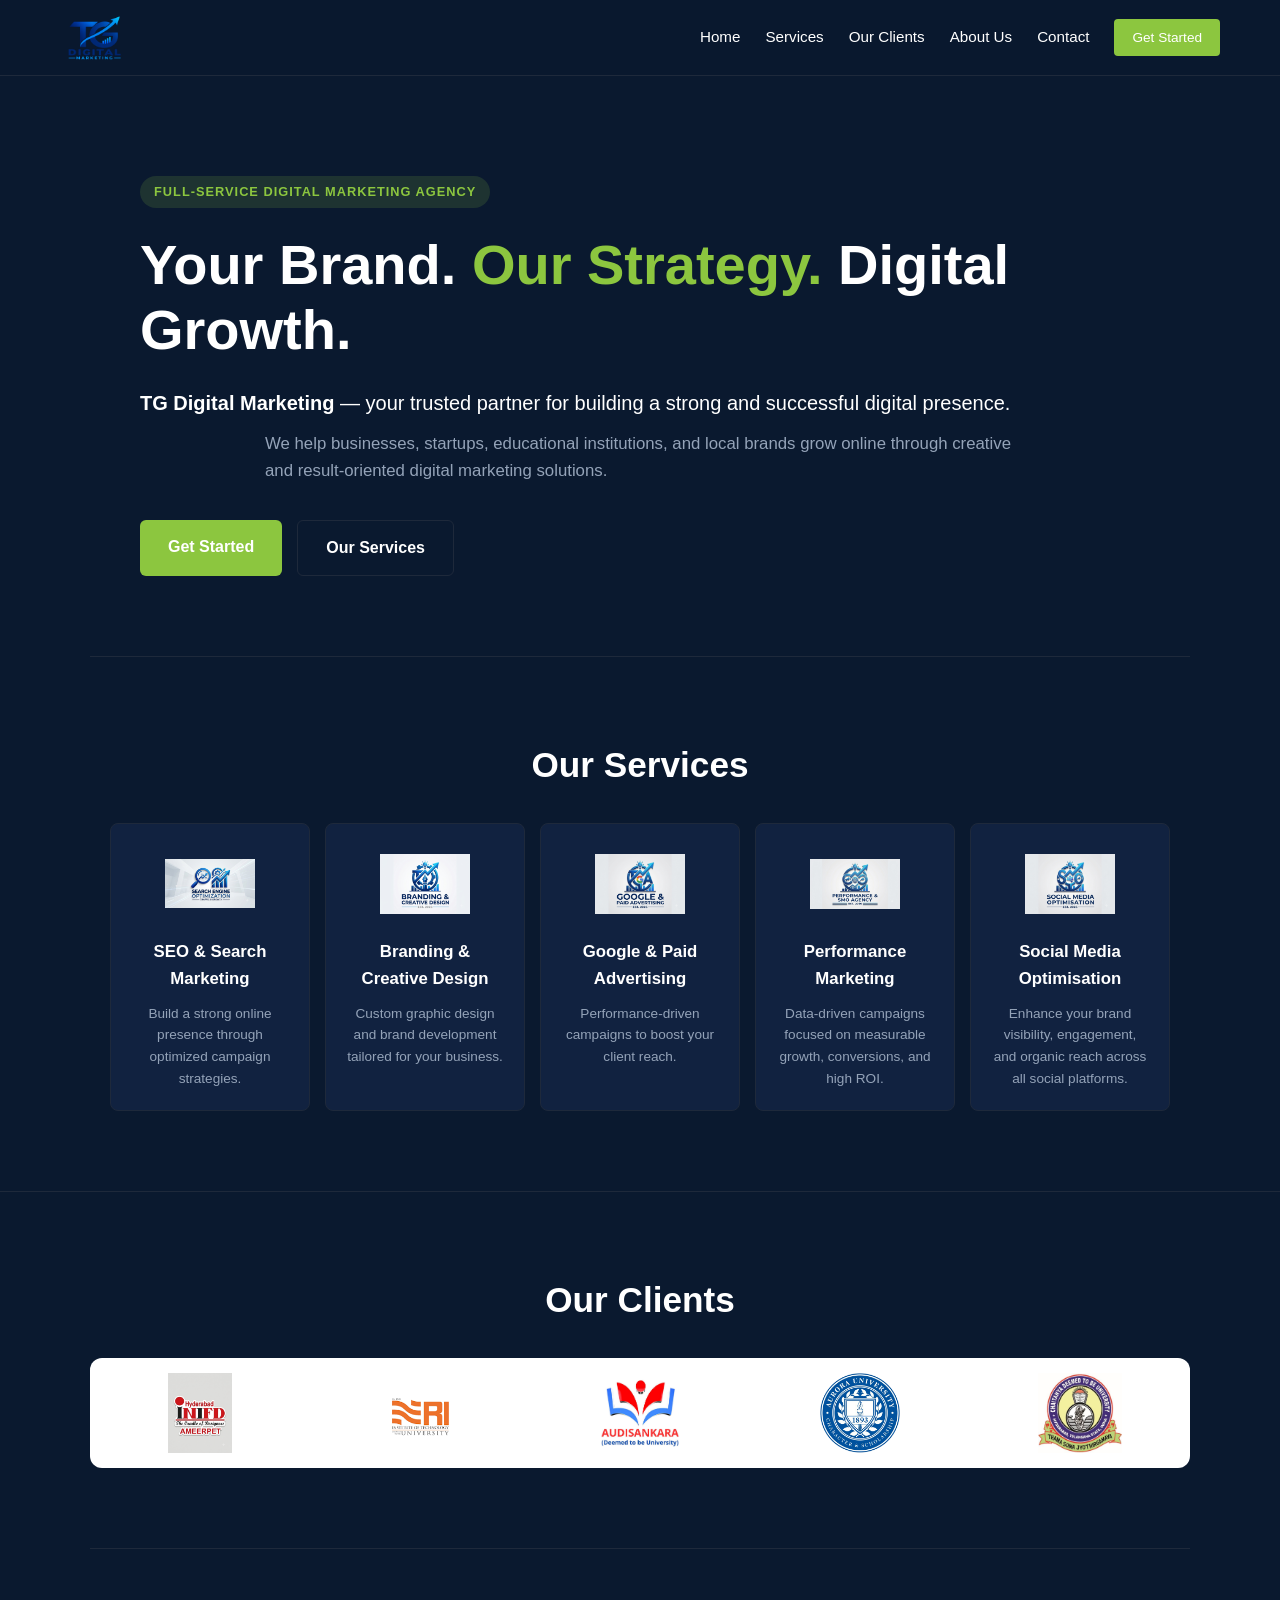
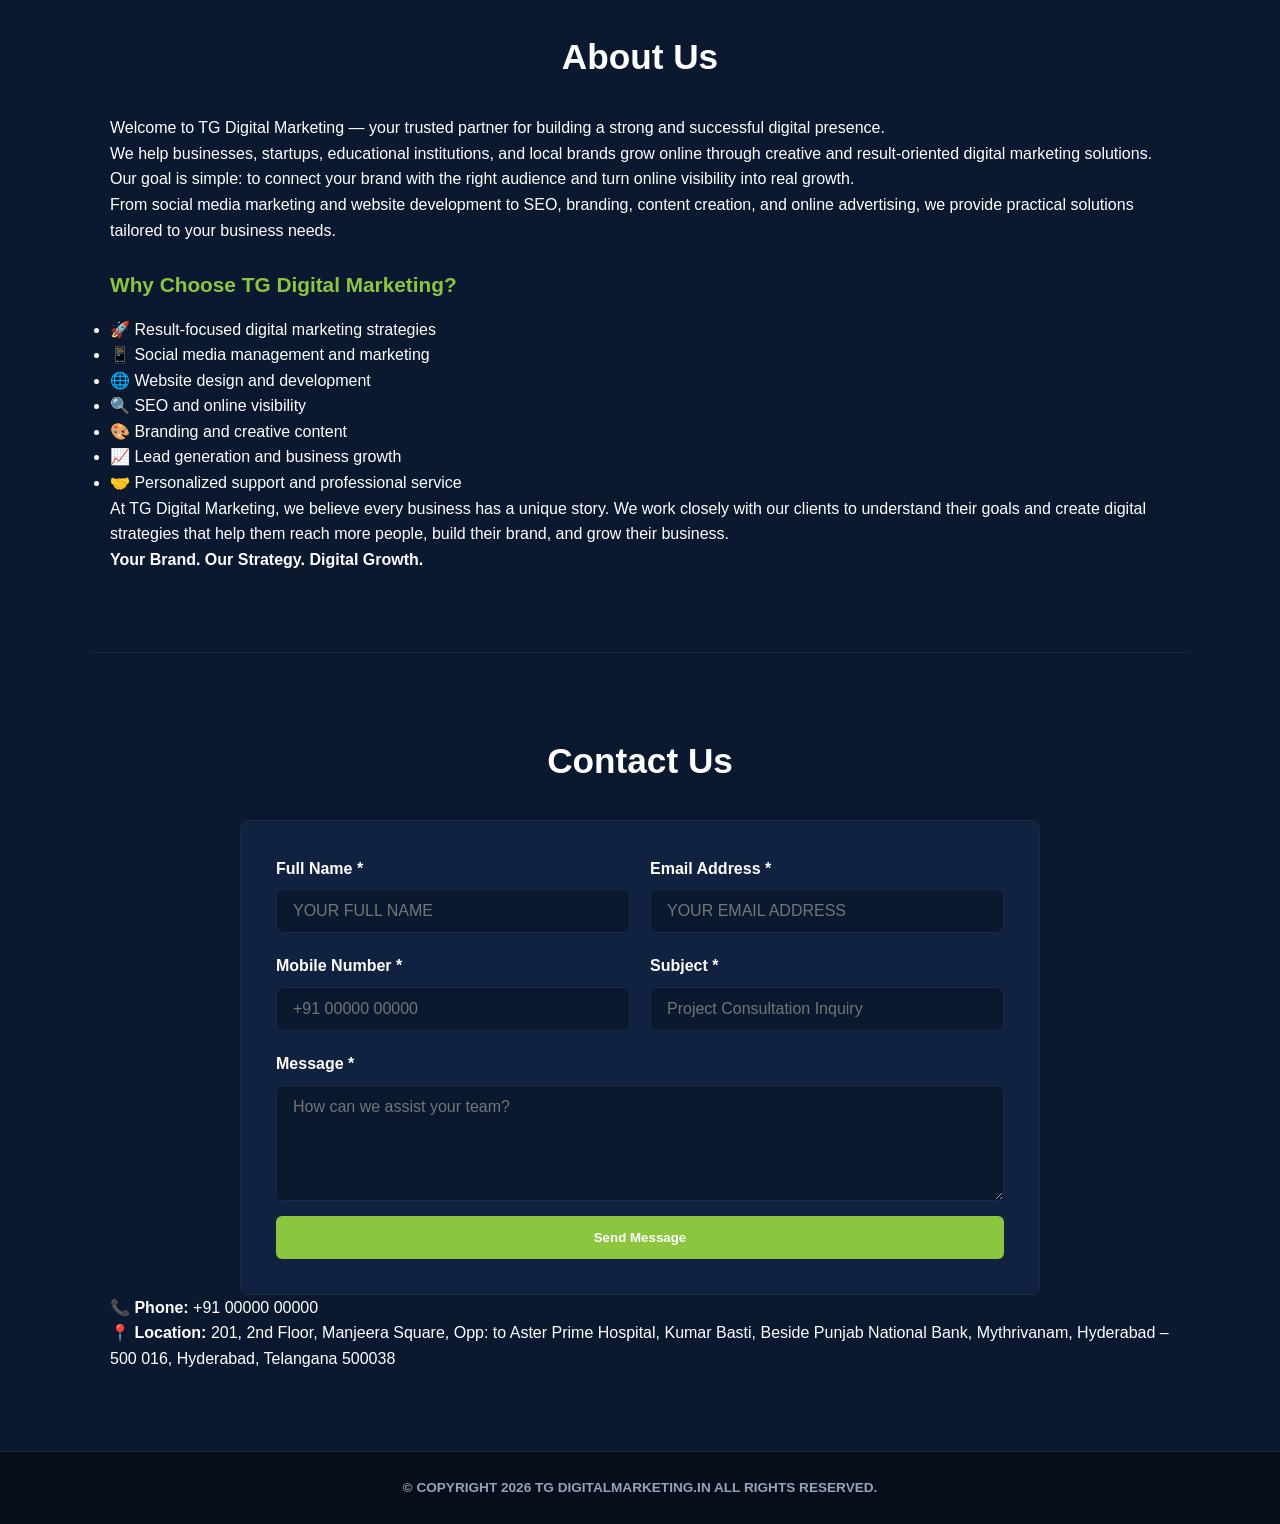
<file: index.html>
<!DOCTYPE html>
<html lang="en">
<head>
    <meta charset="UTF-8">
    <meta name="viewport" content="width=device-width, initial-scale=1.0">
    <meta name="description" content="TG Digital Marketing provides digital marketing, SEO, social media marketing, Digital Marketing Services, website development and online marketing services.">
    <meta name="google-site-verification" content="fqESyznWyS21FSCo8cXwVpiaHKW7fT9ZoEkzjmwwD7Q" />
    
    <!-- Favicon Integration -->
    <link rel="icon" type="image/png" href="mylogo1.png">
    <link rel="stylesheet" href="styles.css">
    
    <title>TG Digital Marketing</title>
</head>
<body>

    <!-- Modern Sticky Navigation Header -->
    <header class="navbar">
        <div class="nav-container">
            <a href="#home" class="logo-link">
                <img src="mylogo1.png" alt="TG Digital Marketing Logo" class="nav-logo">
            </a>
            <nav class="nav-links">
                <a href="#home">Home</a>
                <a href="#services">Services</a>
                <a href="#ourclients">Our Clients</a>
                <a href="#about">About Us</a>
                <a href="#contact">Contact</a>
                <a href="#contact" class="btn-green nav-cta">Get Started</a>
            </nav>
        </div>
    </header>

    <!-- Professional Hero Section -->
    <section id="home" class="hero-section">
        <div class="hero-container">
            <span class="badge">FULL-SERVICE DIGITAL MARKETING AGENCY</span>
            <h1 class="hero-title">
                Your Brand. <span class="highlight">Our Strategy.</span> Digital Growth.
            </h1>
            <p class="hero-subtitle">
                <strong>TG Digital Marketing</strong> — your trusted partner for building a strong and successful digital presence.
            </p>
            <p class="hero-description">
                We help businesses, startups, educational institutions, and local brands grow online through creative and result-oriented digital marketing solutions.
            </p>
            <div class="hero-buttons">
                <a href="#contact" class="btn-green">Get Started</a>
                <a href="#services" class="btn-outline">Our Services</a>
            </div>
        </div>
    </section>

    <!-- Services Section -->
    <section id="services" class="content-section">
        <h2 class="section-title">Our Services</h2>
        <div class="services-grid">
            
            <!-- CARD 1 -->
            <a href="seo.html" class="card-link">
                <div class="card">
                    <img src="seo3.png" alt="SEO Marketing">
                    <h3>SEO & Search Marketing</h3>
                    <p>Build a strong online presence through optimized campaign strategies.</p>
                </div>
            </a>

            <!-- CARD 2 -->
            <a href="bcd.html" class="card-link">
                <div class="card">
                    <img src="bcd.png" alt="Branding & Creative Design">
                    <h3>Branding & Creative Design</h3>
                    <p>Custom graphic design and brand development tailored for your business.</p>
                </div>
            </a>

            <!-- CARD 3 -->
            <a href="gpa.html" class="card-link">
                <div class="card">
                    <img src="gpa.png" alt="Google & Paid Advertising">
                    <h3>Google & Paid Advertising</h3>
                    <p>Performance-driven campaigns to boost your client reach.</p>
                </div>
            </a>

            <!-- CARD 4 -->
            <a href="pm.html" class="card-link">
                <div class="card">
                    <img src="pm.png" alt="Performance Marketing">
                    <h3>Performance Marketing</h3>
                    <p>Data-driven campaigns focused on measurable growth, conversions, and high ROI.</p>
                </div>
            </a>

            <!-- CARD 5 -->
            <a href="smo.html" class="card-link">
                <div class="card">
                    <img src="smo.png" alt="Social Media Optimisation">
                    <h3>Social Media Optimisation</h3>
                    <p>Enhance your brand visibility, engagement, and organic reach across all social platforms.</p>
                </div>
            </a>

        </div>
    </section>

    <!-- Our Clients Section -->
    <section id="ourclients" class="clients-section">
        <h2 class="section-title">Our Clients</h2>
        <div class="infinite-slider">
            <div class="infinite-track">
                <!-- Set 1: Original 5 Logos -->
                <div class="client-slide"><img src="inifd.png" alt="INIFD"></div>
                <div class="client-slide"><img src="nri.png" alt="NRI"></div>
                <div class="client-slide"><img src="images.jpg" alt="Client Logo"></div>
                <div class="client-slide"><img src="Aurora.png" alt="Aurora"></div>
                <div class="client-slide"><img src="chitanya.jpg" alt="Chitanya"></div>

                <!-- Set 2: Duplicated Set for Seamless Infinite Scroll -->
                <div class="client-slide"><img src="inifd.png" alt="INIFD"></div>
                <div class="client-slide"><img src="nri.png" alt="NRI"></div>
                <div class="client-slide"><img src="images.jpg" alt="Client Logo"></div>
                <div class="client-slide"><img src="Aurora.png" alt="Aurora"></div>
                <div class="client-slide"><img src="chitanya.jpg" alt="Chitanya"></div>
            </div>
        </div>
    </section>

    <!-- About US Section -->
    <section id="about" class="content-section">
        <h2 class="section-title">About Us</h2>
        <p>Welcome to TG Digital Marketing — your trusted partner for building a strong and successful digital presence.</p>
        
        <p>We help businesses, startups, educational institutions, and local brands grow online through creative and result-oriented digital marketing solutions. Our goal is simple: to connect your brand with the right audience and turn online visibility into real growth.</p>
        
        <p>From social media marketing and website development to SEO, branding, content creation, and online advertising, we provide practical solutions tailored to your business needs.</p>
        
        <h3 class="subsection-title">Why Choose TG Digital Marketing?</h3>
        <ul class="about-list">
            <li>🚀 Result-focused digital marketing strategies</li>
            <li>📱 Social media management and marketing</li>
            <li>🌐 Website design and development</li>
            <li>🔍 SEO and online visibility</li>
            <li>🎨 Branding and creative content</li>
            <li>📈 Lead generation and business growth</li>
            <li>🤝 Personalized support and professional service</li>
        </ul>

        <p>At TG Digital Marketing, we believe every business has a unique story. We work closely with our clients to understand their goals and create digital strategies that help them reach more people, build their brand, and grow their business.</p>

        <p class="tagline"><strong>Your Brand. Our Strategy. Digital Growth.</strong></p>
    </section>

    <!-- Contact Section -->
    <section id="contact" class="content-section">
        <h2 class="section-title">Contact Us</h2>
        
        <form action="https://formspree.io/f/xyeybvej" method="POST" class="contact-form">
            <div class="form-grid">
                <div class="form-group">
                    <label for="name">Full Name *</label>
                    <input type="text" id="name" name="name" placeholder="YOUR FULL NAME" required>
                </div>

                <div class="form-group">
                    <label for="email">Email Address *</label>
                    <input type="email" id="email" name="email" placeholder="YOUR EMAIL ADDRESS" required>
                </div>

                <div class="form-group">
                    <label for="phone">Mobile Number *</label>
                    <input type="tel" id="phone" name="phone" pattern="[+0-9\s\-]+" placeholder="+91 00000 00000" required>
                </div>

                <div class="form-group">
                    <label for="subject">Subject *</label>
                    <input type="text" id="subject" name="subject" placeholder="Project Consultation Inquiry" required>
                </div>

                <div class="form-group full-width">
                    <label for="message">Message *</label>
                    <textarea id="message" name="message" rows="5" placeholder="How can we assist your team?" required></textarea>
                </div>
            </div>

            <button type="submit" class="btn-green full-width-btn">Send Message</button>
        </form>

        <div class="contact-info">
            <p><strong>📞 Phone:</strong> +91 00000 00000</p>
            <p><strong>📍 Location:</strong> 201, 2nd Floor, Manjeera Square, Opp: to Aster Prime Hospital, Kumar Basti, Beside Punjab National Bank, Mythrivanam, Hyderabad – 500 016, Hyderabad, Telangana 500038</p>
        </div>
    </section>
        
    <!-- Footer -->
    <footer>
        © COPYRIGHT 2026 TG DIGITALMARKETING.IN ALL RIGHTS RESERVED.
    </footer>

    <!-- Audisankara University Campaign Popup Modal -->
    <div id="campaignModal" style="display: none; position: fixed; top: 0; left: 0; width: 100%; height: 100%; background: rgba(0, 0, 0, 0.85); z-index: 99999; align-items: center; justify-content: center;">
        <div style="background: #0a192f; border: 1px solid #1e293b; padding: 30px; border-radius: 12px; max-width: 450px; width: 90%; text-align: center; position: relative; box-shadow: 0 10px 25px rgba(0,0,0,0.5);">
            
            <!-- Close Button -->
            <button type="button" onclick="closeModalPopup()" style="position: absolute; top: 10px; right: 12px; background: none; border: none; color: #ffffff; font-size: 28px; font-weight: bold; cursor: pointer; z-index: 100000; line-height: 1; padding: 5px 10px;">&times;</button>
            
            <h3 style="color: #8cc63f; font-size: 0.9rem; text-transform: uppercase; letter-spacing: 1px; margin-top: 5px; margin-bottom: 8px; font-weight: 700;">Audisankara University</h3>
            
            <h2 style="color: #ffffff; font-size: 1.4rem; margin-bottom: 12px; line-height: 1.2;">🏥 ADMISSIONS OPEN 2026–27</h2>
            
            <p style="color: #94a3b8; font-size: 0.95rem; margin-bottom: 15px; line-height: 1.4;">
                Shape Your Future in Healthcare with <strong style="color: #ffffff;">Paramedical & Allied Health Sciences</strong>!
            </p>

            <ul style="text-align: left; color: #d1d5db; font-size: 0.85rem; margin-bottom: 20px; padding-left: 20px; line-height: 1.6;">
                <li><strong>Courses:</strong> B.Sc. MLT, Anesthesia, Imaging Tech, Dialysis Tech & more</li>
                <li>State-of-the-art Labs & Hospital Training</li>
                <li>100% Placement Support</li>
            </ul>

            <a href="https://tgvamsi1612-blip.github.io/AUDISANKARA-UNIVERSITY-ALLIED-HEALTH-SCIENCES/" class="btn-green" style="display: block; text-decoration: none; padding: 12px; text-align: center; border-radius: 6px; font-weight: bold; background-color: #8cc63f; color: #ffffff;">Apply Online / Enquire Now</a>
        </div>
    </div>

    <!-- Popup Script -->
    <script>
        function closeModalPopup() {
            var modal = document.getElementById('campaignModal');
            if (modal) {
                modal.style.setProperty('display', 'none', 'important');
            }
        }

        setTimeout(function() {
            var modal = document.getElementById('campaignModal');
            if (modal) {
                modal.style.setProperty('display', 'flex', 'important');
            }
        }, 3000);

        window.addEventListener('click', function(e) {
            var modal = document.getElementById('campaignModal');
            if (e.target === modal) {
                closeModalPopup();
            }
        });
    </script>

</body>
</html>
</file>
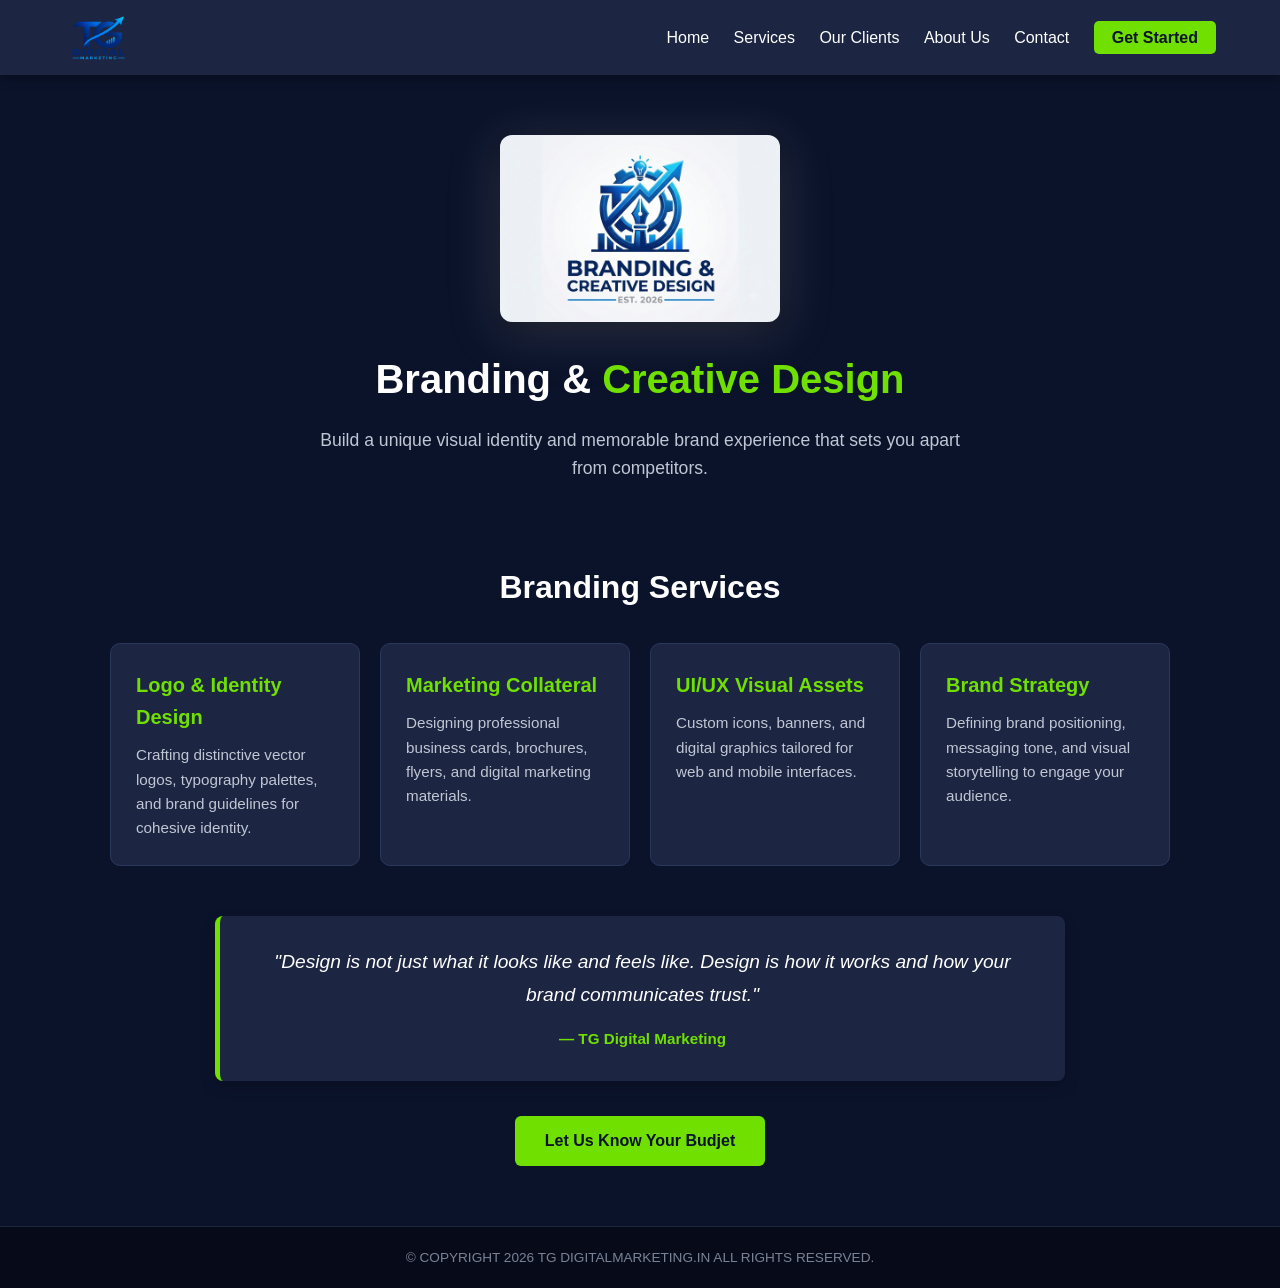
<file: bcd.html>
<!DOCTYPE html>
<html lang="en">
<head>
    <meta charset="UTF-8">
    <meta name="viewport" content="width=device-width, initial-scale=1.0">
    <title>Branding & Creative Design - TG Digital Marketing</title>
    <link rel="icon" href="mylogo1.png" type="image/png">
    
    <style>
        /* Global Styles */
        * {
            margin: 0;
            padding: 0;
            box-sizing: border-box;
            font-family: 'Segoe UI', Tahoma, Geneva, Verdana, sans-serif;
        }

        body {
            background-color: #0b132b;
            color: #ffffff;
            line-height: 1.6;
        }

        /* Header / Navbar */
        header {
            background-color: #1c2541;
            padding: 15px 5%;
            position: sticky;
            top: 0;
            z-index: 1000;
            box-shadow: 0 4px 10px rgba(0, 0, 0, 0.3);
        }

        .nav-container {
            display: flex;
            justify-content: space-between;
            align-items: center;
            max-width: 1200px;
            margin: 0 auto;
        }

        .logo-link img {
            height: 45px;
            width: auto;
            display: block;
        }

        nav a {
            color: #ffffff;
            text-decoration: none;
            margin-left: 20px;
            font-weight: 500;
            transition: color 0.3s;
        }

        nav a:hover {
            color: #70e000;
        }

        .btn-get-started {
            background-color: #70e000;
            color: #0b132b !important;
            padding: 8px 18px;
            border-radius: 5px;
            font-weight: bold;
        }

        .btn-get-started:hover {
            background-color: #5bb300;
        }

        /* Hero Section */
        .hero {
            text-align: center;
            padding: 60px 20px 40px;
            background-color: #0b132b;
        }

        .hero-img {
            width: 100%;
            max-width: 280px;
            height: auto;
            display: block;
            margin: 0 auto 25px auto;
            border-radius: 12px;
            filter: drop-shadow(0px 8px 25px rgba(255, 255, 255, 0.15)) drop-shadow(0px 4px 10px rgba(0, 0, 0, 0.5));
            transition: transform 0.3s ease;
        }

        .hero-img:hover {
            transform: scale(1.03);
        }

        .hero h1 {
            font-size: 2.5rem;
            margin-bottom: 15px;
            color: #ffffff;
        }

        .hero h1 span {
            color: #70e000;
        }

        .hero p {
            max-width: 650px;
            margin: 0 auto;
            color: #c0c6d4;
            font-size: 1.1rem;
        }

        /* Service Cards Section */
        .services-section {
            max-width: 1100px;
            margin: 40px auto;
            padding: 0 20px;
        }

        .services-section h2 {
            text-align: center;
            font-size: 2rem;
            margin-bottom: 30px;
            color: #ffffff;
        }

        .cards-grid {
            display: grid;
            grid-template-columns: repeat(auto-fit, minmax(240px, 1fr));
            gap: 20px;
        }

        .card {
            background-color: #1c2541;
            padding: 25px;
            border-radius: 10px;
            border: 1px solid #2a385b;
            transition: transform 0.3s, border-color 0.3s;
        }

        .card:hover {
            transform: translateY(-5px);
            border-color: #70e000;
        }

        .card h3 {
            color: #70e000;
            font-size: 1.25rem;
            margin-bottom: 10px;
        }

        .card p {
            color: #c0c6d4;
            font-size: 0.95rem;
        }

        /* Quote Section Below Cards */
        .quote-section {
            background-color: #1c2541;
            border-left: 5px solid #70e000;
            max-width: 850px;
            margin: 50px auto 30px auto;
            padding: 30px 40px;
            border-radius: 8px;
            box-shadow: 0 6px 15px rgba(0, 0, 0, 0.2);
            text-align: center;
        }

        .quote-section blockquote {
            font-size: 1.2rem;
            font-style: italic;
            color: #ffffff;
            line-height: 1.7;
            margin-bottom: 15px;
        }

        .quote-section cite {
            display: block;
            font-size: 0.95rem;
            font-weight: bold;
            color: #70e000;
            font-style: normal;
        }

        /* Action Button */
        .cta-container {
            text-align: center;
            margin: 35px 0 60px 0;
        }

        .btn-action {
            display: inline-block;
            background-color: #70e000;
            color: #0b132b;
            padding: 12px 30px;
            font-size: 1rem;
            font-weight: bold;
            text-decoration: none;
            border-radius: 6px;
            transition: background-color 0.3s, transform 0.2s;
        }

        .btn-action:hover {
            background-color: #5bb300;
            transform: scale(1.05);
        }

        /* Footer */
        footer {
            background-color: #070b19;
            text-align: center;
            padding: 20px;
            font-size: 0.85rem;
            color: #7a8296;
            border-top: 1px solid #1c2541;
        }

        @media (max-width: 768px) {
            .hero h1 { font-size: 2rem; }
            .quote-section { padding: 20px; }
            .hero-img { max-width: 220px; }
        }
    </style>
</head>
<body>

    <!-- Header Navigation -->
    <header>
        <div class="nav-container">
            <a href="index.html#home" class="logo-link">
                <img src="mylogo1.png" alt="TG Digital Marketing Logo">
            </a>
            <nav>
                <a href="index.html#home">Home</a>
                <a href="index.html#services">Services</a>
                <a href="index.html#ourclients">Our Clients</a>
                <a href="index.html#about">About Us</a>
                <a href="index.html#contact">Contact</a>
                <a href="index.html#contact" class="btn-get-started">Get Started</a>
            </nav>
        </div>
    </header>

    <!-- Hero Section -->
    <section class="hero">
        <img src="bcd.png" alt="Branding and Creative Design" class="hero-img">
        <h1>Branding & <span>Creative Design</span></h1>
        <p>
            Build a unique visual identity and memorable brand experience that sets you apart from competitors.
        </p>
    </section>

    <!-- BCD Services Cards -->
    <section class="services-section">
        <h2>Branding Services</h2>
        <div class="cards-grid">
            <div class="card">
                <h3>Logo & Identity Design</h3>
                <p>Crafting distinctive vector logos, typography palettes, and brand guidelines for cohesive identity.</p>
            </div>
            <div class="card">
                <h3>Marketing Collateral</h3>
                <p>Designing professional business cards, brochures, flyers, and digital marketing materials.</p>
            </div>
            <div class="card">
                <h3>UI/UX Visual Assets</h3>
                <p>Custom icons, banners, and digital graphics tailored for web and mobile interfaces.</p>
            </div>
            <div class="card">
                <h3>Brand Strategy</h3>
                <p>Defining brand positioning, messaging tone, and visual storytelling to engage your audience.</p>
            </div>
        </div>

        <!-- Quote Section Below Cards -->
        <div class="quote-section">
            <blockquote>
                "Design is not just what it looks like and feels like. Design is how it works and how your brand communicates trust."
            </blockquote>
            <cite>— TG Digital Marketing</cite>
        </div>

        <!-- CTA Link -->
        <div class="cta-container">
            <a href="quote.html#contact" class="btn-action">Let Us Know Your Budjet</a>
        </div>
    </section>

    <!-- Footer -->
    <footer>
        © COPYRIGHT 2026 TG DIGITALMARKETING.IN ALL RIGHTS RESERVED.
    </footer>

</body>
</html>
</file>
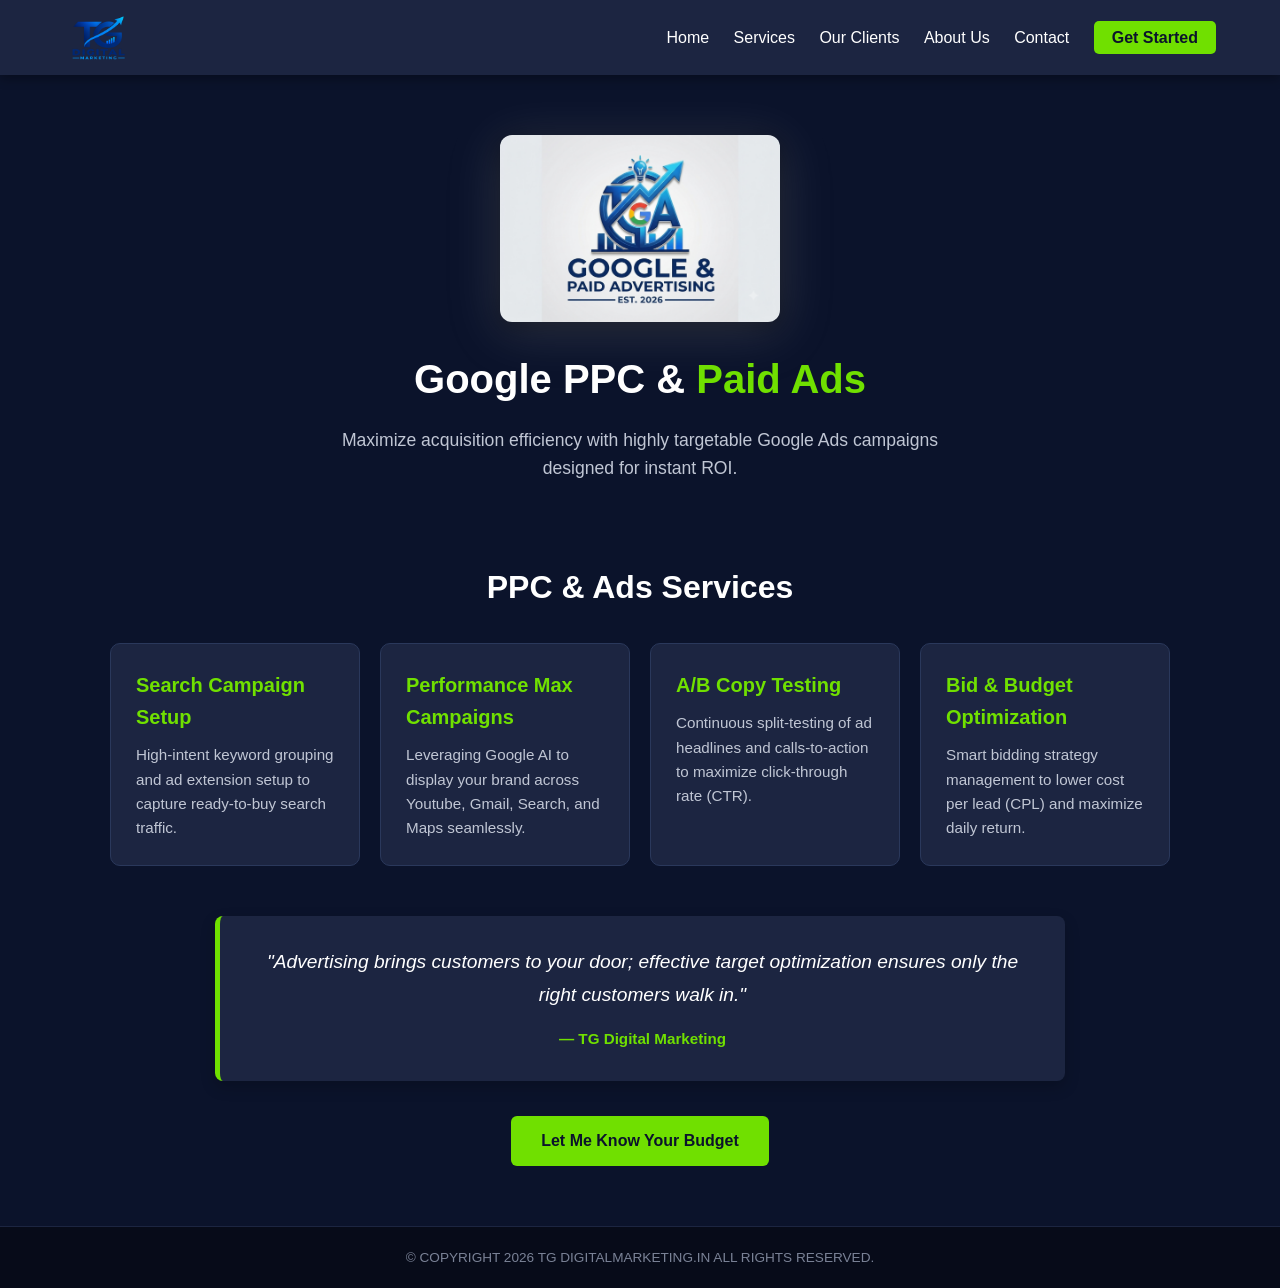
<file: gpa.html>
<!DOCTYPE html>
<html lang="en">
<head>
    <meta charset="UTF-8">
    <meta name="viewport" content="width=device-width, initial-scale=1.0">
    <title>Google PPC & Ads - TG Digital Marketing</title>
    <link rel="icon" href="mylogo1.png" type="image/png">
    
    <style>
        /* Global Styles */
        * {
            margin: 0;
            padding: 0;
            box-sizing: border-box;
            font-family: 'Segoe UI', Tahoma, Geneva, Verdana, sans-serif;
        }

        body {
            background-color: #0b132b;
            color: #ffffff;
            line-height: 1.6;
        }

        /* Header / Navbar */
        header {
            background-color: #1c2541;
            padding: 15px 5%;
            position: sticky;
            top: 0;
            z-index: 1000;
            box-shadow: 0 4px 10px rgba(0, 0, 0, 0.3);
        }

        .nav-container {
            display: flex;
            justify-content: space-between;
            align-items: center;
            max-width: 1200px;
            margin: 0 auto;
        }

        .logo-link img {
            height: 45px;
            width: auto;
            display: block;
        }

        nav a {
            color: #ffffff;
            text-decoration: none;
            margin-left: 20px;
            font-weight: 500;
            transition: color 0.3s;
        }

        nav a:hover {
            color: #70e000;
        }

        .btn-get-started {
            background-color: #70e000;
            color: #0b132b !important;
            padding: 8px 18px;
            border-radius: 5px;
            font-weight: bold;
        }

        .btn-get-started:hover {
            background-color: #5bb300;
        }

        /* Hero Section */
        .hero {
            text-align: center;
            padding: 60px 20px 40px;
            background-color: #0b132b;
        }

        .hero-img {
            width: 100%;
            max-width: 280px;
            height: auto;
            display: block;
            margin: 0 auto 25px auto;
            border-radius: 12px;
            filter: drop-shadow(0px 8px 25px rgba(255, 255, 255, 0.15)) drop-shadow(0px 4px 10px rgba(0, 0, 0, 0.5));
            transition: transform 0.3s ease;
        }

        .hero-img:hover {
            transform: scale(1.03);
        }

        .hero h1 {
            font-size: 2.5rem;
            margin-bottom: 15px;
            color: #ffffff;
        }

        .hero h1 span {
            color: #70e000;
        }

        .hero p {
            max-width: 650px;
            margin: 0 auto;
            color: #c0c6d4;
            font-size: 1.1rem;
        }

        /* Service Cards Section */
        .services-section {
            max-width: 1100px;
            margin: 40px auto;
            padding: 0 20px;
        }

        .services-section h2 {
            text-align: center;
            font-size: 2rem;
            margin-bottom: 30px;
            color: #ffffff;
        }

        .cards-grid {
            display: grid;
            grid-template-columns: repeat(auto-fit, minmax(240px, 1fr));
            gap: 20px;
        }

        .card {
            background-color: #1c2541;
            padding: 25px;
            border-radius: 10px;
            border: 1px solid #2a385b;
            transition: transform 0.3s, border-color 0.3s;
        }

        .card:hover {
            transform: translateY(-5px);
            border-color: #70e000;
        }

        .card h3 {
            color: #70e000;
            font-size: 1.25rem;
            margin-bottom: 10px;
        }

        .card p {
            color: #c0c6d4;
            font-size: 0.95rem;
        }

        /* Quote Section Below Cards */
        .quote-section {
            background-color: #1c2541;
            border-left: 5px solid #70e000;
            max-width: 850px;
            margin: 50px auto 30px auto;
            padding: 30px 40px;
            border-radius: 8px;
            box-shadow: 0 6px 15px rgba(0, 0, 0, 0.2);
            text-align: center;
        }

        .quote-section blockquote {
            font-size: 1.2rem;
            font-style: italic;
            color: #ffffff;
            line-height: 1.7;
            margin-bottom: 15px;
        }

        .quote-section cite {
            display: block;
            font-size: 0.95rem;
            font-weight: bold;
            color: #70e000;
            font-style: normal;
        }

        /* Action Button */
        .cta-container {
            text-align: center;
            margin: 35px 0 60px 0;
        }

        .btn-action {
            display: inline-block;
            background-color: #70e000;
            color: #0b132b;
            padding: 12px 30px;
            font-size: 1rem;
            font-weight: bold;
            text-decoration: none;
            border-radius: 6px;
            transition: background-color 0.3s, transform 0.2s;
        }

        .btn-action:hover {
            background-color: #5bb300;
            transform: scale(1.05);
        }

        /* Footer */
        footer {
            background-color: #070b19;
            text-align: center;
            padding: 20px;
            font-size: 0.85rem;
            color: #7a8296;
            border-top: 1px solid #1c2541;
        }

        @media (max-width: 768px) {
            .hero h1 { font-size: 2rem; }
            .quote-section { padding: 20px; }
            .hero-img { max-width: 220px; }
        }
    </style>
</head>
<body>

    <!-- Header Navigation -->
    <header>
        <div class="nav-container">
            <a href="index.html#home" class="logo-link">
                <img src="mylogo1.png" alt="TG Digital Marketing Logo">
            </a>
            <nav>
                <a href="index.html#home">Home</a>
                <a href="index.html#services">Services</a>
                <a href="index.html#ourclients">Our Clients</a>
                <a href="index.html#about">About Us</a>
                <a href="index.html#contact">Contact</a>
                <a href="index.html#contact" class="btn-get-started">Get Started</a>
            </nav>
        </div>
    </header>

    <!-- Hero Section -->
    <section class="hero">
        <img src="gpa.png" alt="Google PPC Ads" class="hero-img">
        <h1>Google PPC & <span>Paid Ads</span></h1>
        <p>
            Maximize acquisition efficiency with highly targetable Google Ads campaigns designed for instant ROI.
        </p>
    </section>

    <!-- GPA Services Cards -->
    <section class="services-section">
        <h2>PPC & Ads Services</h2>
        <div class="cards-grid">
            <div class="card">
                <h3>Search Campaign Setup</h3>
                <p>High-intent keyword grouping and ad extension setup to capture ready-to-buy search traffic.</p>
            </div>
            <div class="card">
                <h3>Performance Max Campaigns</h3>
                <p>Leveraging Google AI to display your brand across Youtube, Gmail, Search, and Maps seamlessly.</p>
            </div>
            <div class="card">
                <h3>A/B Copy Testing</h3>
                <p>Continuous split-testing of ad headlines and calls-to-action to maximize click-through rate (CTR).</p>
            </div>
            <div class="card">
                <h3>Bid & Budget Optimization</h3>
                <p>Smart bidding strategy management to lower cost per lead (CPL) and maximize daily return.</p>
            </div>
        </div>

        <!-- Quote Section Below Cards -->
        <div class="quote-section">
            <blockquote>
                "Advertising brings customers to your door; effective target optimization ensures only the right customers walk in."
            </blockquote>
            <cite>— TG Digital Marketing</cite>
        </div>

        <!-- CTA Link -->
        <div class="cta-container">
            <a href="quote.html#contact" class="btn-action">Let Me Know Your Budget</a>
        </div>
    </section>

    <!-- Footer -->
    <footer>
        © COPYRIGHT 2026 TG DIGITALMARKETING.IN ALL RIGHTS RESERVED.
    </footer>

</body>
</html>
</file>
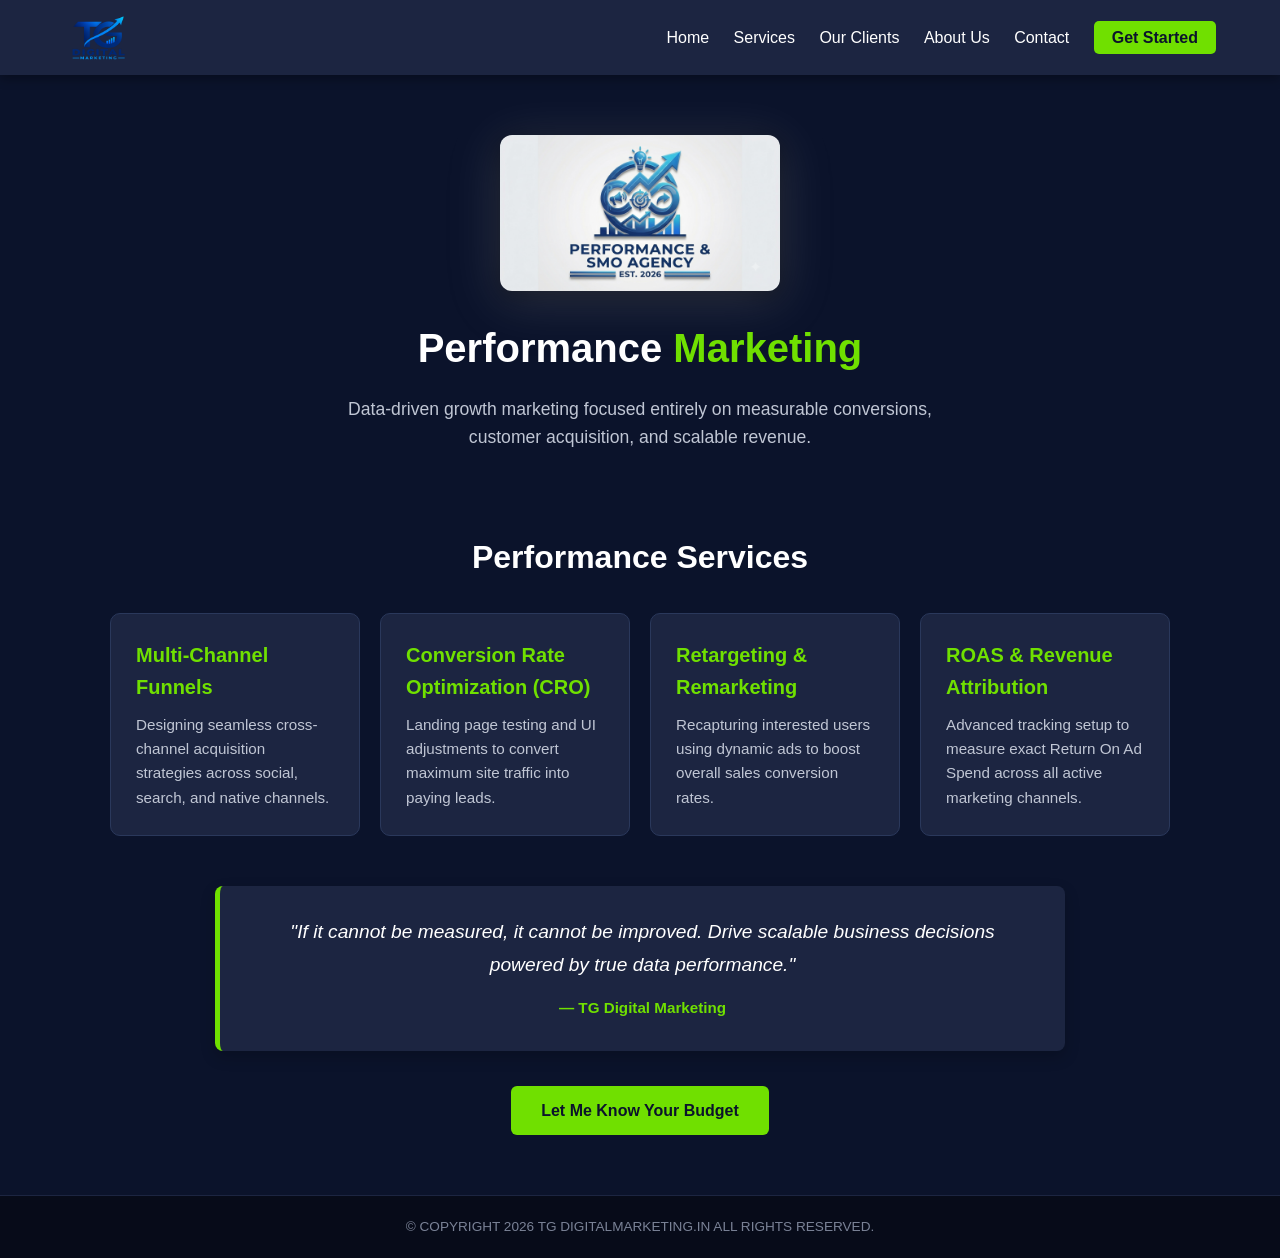
<file: pm.html>
<!DOCTYPE html>
<html lang="en">
<head>
    <meta charset="UTF-8">
    <meta name="viewport" content="width=device-width, initial-scale=1.0">
    <title>Performance Marketing - TG Digital Marketing</title>
    <link rel="icon" href="mylogo1.png" type="image/png">
    
    <style>
        /* Global Styles */
        * {
            margin: 0;
            padding: 0;
            box-sizing: border-box;
            font-family: 'Segoe UI', Tahoma, Geneva, Verdana, sans-serif;
        }

        body {
            background-color: #0b132b;
            color: #ffffff;
            line-height: 1.6;
        }

        /* Header / Navbar */
        header {
            background-color: #1c2541;
            padding: 15px 5%;
            position: sticky;
            top: 0;
            z-index: 1000;
            box-shadow: 0 4px 10px rgba(0, 0, 0, 0.3);
        }

        .nav-container {
            display: flex;
            justify-content: space-between;
            align-items: center;
            max-width: 1200px;
            margin: 0 auto;
        }

        .logo-link img {
            height: 45px;
            width: auto;
            display: block;
        }

        nav a {
            color: #ffffff;
            text-decoration: none;
            margin-left: 20px;
            font-weight: 500;
            transition: color 0.3s;
        }

        nav a:hover {
            color: #70e000;
        }

        .btn-get-started {
            background-color: #70e000;
            color: #0b132b !important;
            padding: 8px 18px;
            border-radius: 5px;
            font-weight: bold;
        }

        .btn-get-started:hover {
            background-color: #5bb300;
        }

        /* Hero Section */
        .hero {
            text-align: center;
            padding: 60px 20px 40px;
            background-color: #0b132b;
        }

        .hero-img {
            width: 100%;
            max-width: 280px;
            height: auto;
            display: block;
            margin: 0 auto 25px auto;
            border-radius: 12px;
            filter: drop-shadow(0px 8px 25px rgba(255, 255, 255, 0.15)) drop-shadow(0px 4px 10px rgba(0, 0, 0, 0.5));
            transition: transform 0.3s ease;
        }

        .hero-img:hover {
            transform: scale(1.03);
        }

        .hero h1 {
            font-size: 2.5rem;
            margin-bottom: 15px;
            color: #ffffff;
        }

        .hero h1 span {
            color: #70e000;
        }

        .hero p {
            max-width: 650px;
            margin: 0 auto;
            color: #c0c6d4;
            font-size: 1.1rem;
        }

        /* Service Cards Section */
        .services-section {
            max-width: 1100px;
            margin: 40px auto;
            padding: 0 20px;
        }

        .services-section h2 {
            text-align: center;
            font-size: 2rem;
            margin-bottom: 30px;
            color: #ffffff;
        }

        .cards-grid {
            display: grid;
            grid-template-columns: repeat(auto-fit, minmax(240px, 1fr));
            gap: 20px;
        }

        .card {
            background-color: #1c2541;
            padding: 25px;
            border-radius: 10px;
            border: 1px solid #2a385b;
            transition: transform 0.3s, border-color 0.3s;
        }

        .card:hover {
            transform: translateY(-5px);
            border-color: #70e000;
        }

        .card h3 {
            color: #70e000;
            font-size: 1.25rem;
            margin-bottom: 10px;
        }

        .card p {
            color: #c0c6d4;
            font-size: 0.95rem;
        }

        /* Quote Section Below Cards */
        .quote-section {
            background-color: #1c2541;
            border-left: 5px solid #70e000;
            max-width: 850px;
            margin: 50px auto 30px auto;
            padding: 30px 40px;
            border-radius: 8px;
            box-shadow: 0 6px 15px rgba(0, 0, 0, 0.2);
            text-align: center;
        }

        .quote-section blockquote {
            font-size: 1.2rem;
            font-style: italic;
            color: #ffffff;
            line-height: 1.7;
            margin-bottom: 15px;
        }

        .quote-section cite {
            display: block;
            font-size: 0.95rem;
            font-weight: bold;
            color: #70e000;
            font-style: normal;
        }

        /* Action Button */
        .cta-container {
            text-align: center;
            margin: 35px 0 60px 0;
        }

        .btn-action {
            display: inline-block;
            background-color: #70e000;
            color: #0b132b;
            padding: 12px 30px;
            font-size: 1rem;
            font-weight: bold;
            text-decoration: none;
            border-radius: 6px;
            transition: background-color 0.3s, transform 0.2s;
        }

        .btn-action:hover {
            background-color: #5bb300;
            transform: scale(1.05);
        }

        /* Footer */
        footer {
            background-color: #070b19;
            text-align: center;
            padding: 20px;
            font-size: 0.85rem;
            color: #7a8296;
            border-top: 1px solid #1c2541;
        }

        @media (max-width: 768px) {
            .hero h1 { font-size: 2rem; }
            .quote-section { padding: 20px; }
            .hero-img { max-width: 220px; }
        }
    </style>
</head>
<body>

    <!-- Header Navigation -->
    <header>
        <div class="nav-container">
            <a href="index.html#home" class="logo-link">
                <img src="mylogo1.png" alt="TG Digital Marketing Logo">
            </a>
            <nav>
                <a href="index.html#home">Home</a>
                <a href="index.html#services">Services</a>
                <a href="index.html#ourclients">Our Clients</a>
                <a href="index.html#about">About Us</a>
                <a href="index.html#contact">Contact</a>
                <a href="index.html#contact" class="btn-get-started">Get Started</a>
            </nav>
        </div>
    </header>

    <!-- Hero Section -->
    <section class="hero">
        <img src="pm.png" alt="Performance Marketing" class="hero-img">
        <h1>Performance <span>Marketing</span></h1>
        <p>
            Data-driven growth marketing focused entirely on measurable conversions, customer acquisition, and scalable revenue.
        </p>
    </section>

    <!-- PM Services Cards -->
    <section class="services-section">
        <h2>Performance Services</h2>
        <div class="cards-grid">
            <div class="card">
                <h3>Multi-Channel Funnels</h3>
                <p>Designing seamless cross-channel acquisition strategies across social, search, and native channels.</p>
            </div>
            <div class="card">
                <h3>Conversion Rate Optimization (CRO)</h3>
                <p>Landing page testing and UI adjustments to convert maximum site traffic into paying leads.</p>
            </div>
            <div class="card">
                <h3>Retargeting & Remarketing</h3>
                <p>Recapturing interested users using dynamic ads to boost overall sales conversion rates.</p>
            </div>
            <div class="card">
                <h3>ROAS & Revenue Attribution</h3>
                <p>Advanced tracking setup to measure exact Return On Ad Spend across all active marketing channels.</p>
            </div>
        </div>

        <!-- Quote Section Below Cards -->
        <div class="quote-section">
            <blockquote>
                "If it cannot be measured, it cannot be improved. Drive scalable business decisions powered by true data performance."
            </blockquote>
            <cite>— TG Digital Marketing</cite>
        </div>

        <!-- CTA Link -->
        <div class="cta-container">
            <a href="quote.html#contact" class="btn-action">Let Me Know Your Budget</a>
        </div>
    </section>

    <!-- Footer -->
    <footer>
        © COPYRIGHT 2026 TG DIGITALMARKETING.IN ALL RIGHTS RESERVED.
    </footer>

</body>
</html>
</file>
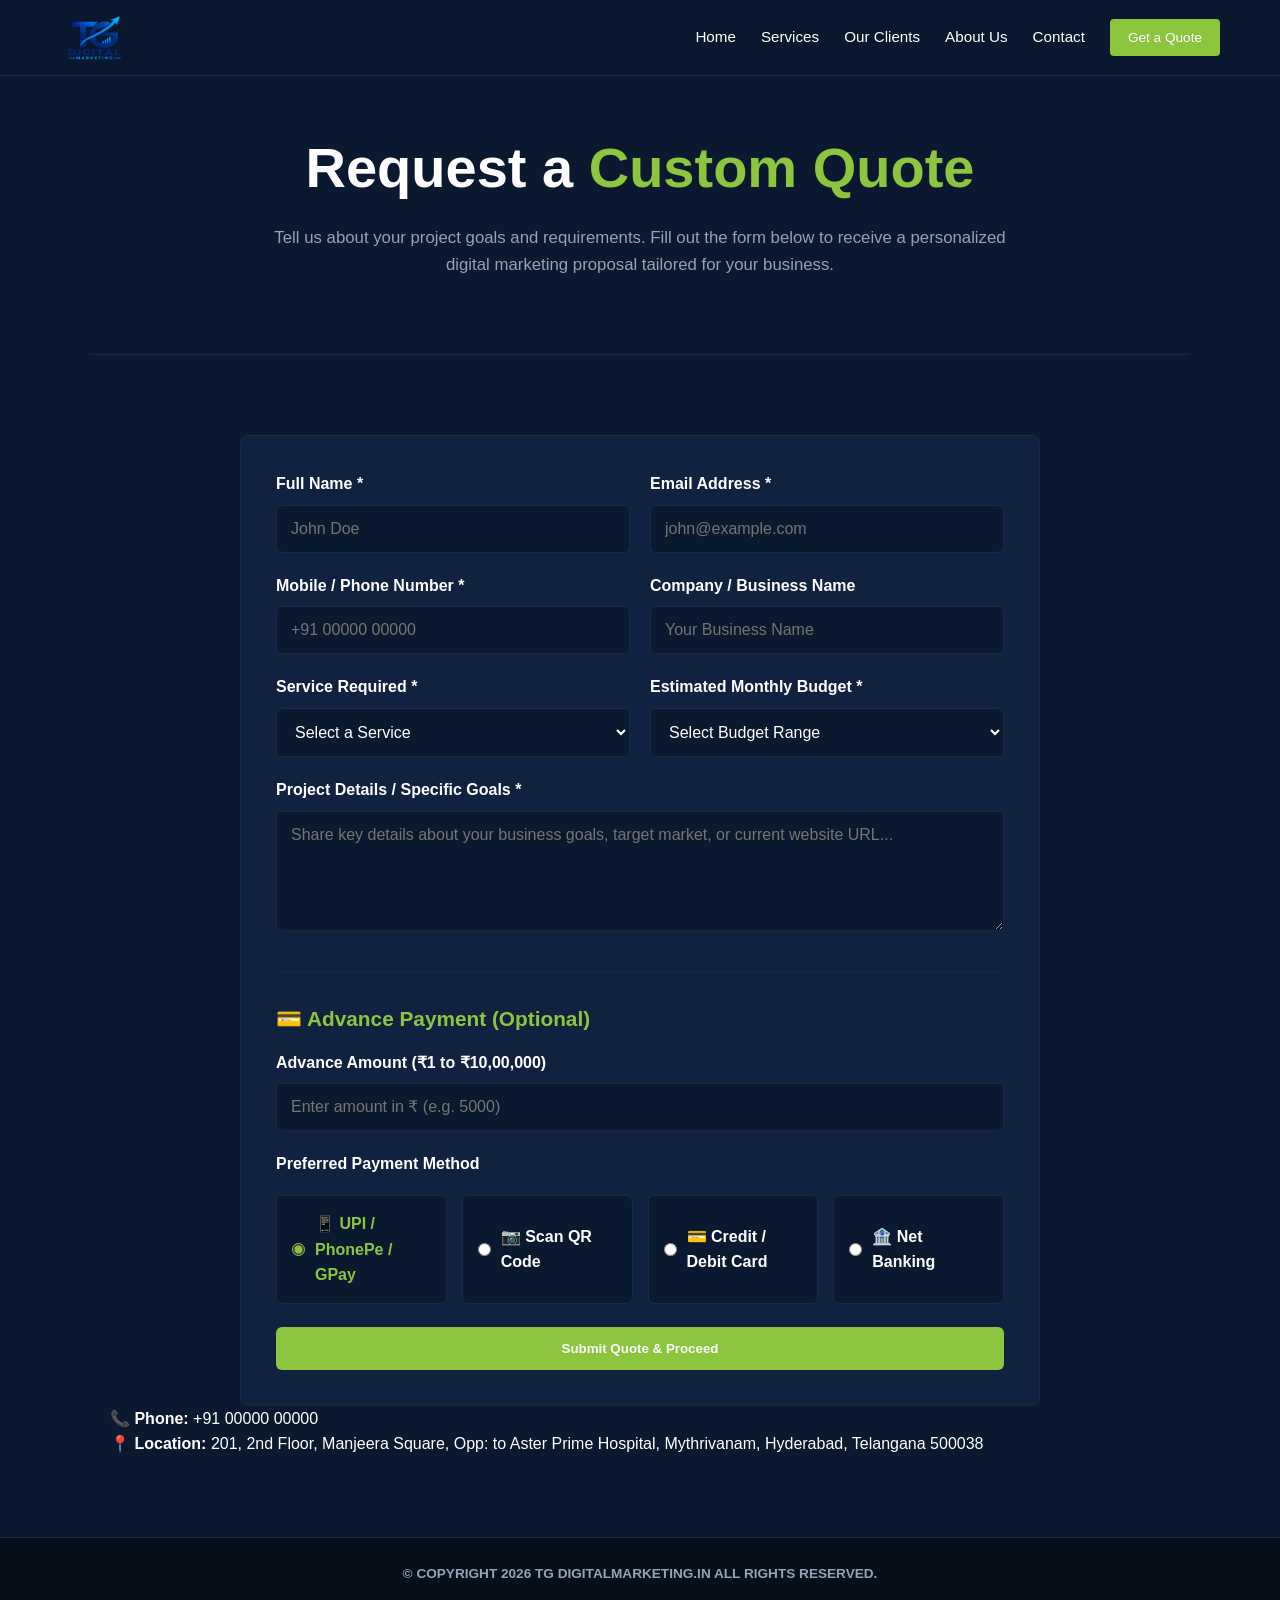
<file: quote.html>
<!DOCTYPE html>
<html lang="en">
<head>
    <meta charset="UTF-8">
    <meta name="viewport" content="width=device-width, initial-scale=1.0">
    <link rel="icon" type="image/png" href="mylogo1.png">
    <title>Request a Quote & Payment - TG Digital Marketing</title>
    <link rel="stylesheet" href="styles.css">
    
    <!-- Razorpay Checkout Script -->
    <script src="https://checkout.razorpay.com/v1/checkout.js"></script>

    <style>
        .quote-form-grid {
            display: grid;
            grid-template-columns: repeat(2, 1fr);
            gap: 20px;
        }

        .full-width {
            grid-column: span 2;
        }

        .contact-form select,
        .contact-form input,
        .contact-form textarea {
            width: 100% !important;
            box-sizing: border-box !important;
            padding: 14px;
            background-color: var(--bg-dark);
            border: 1px solid var(--border-dark);
            border-radius: 6px;
            font-size: 1rem;
            color: var(--text-white);
            outline: none;
            font-family: inherit;
        }

        .contact-form select:focus,
        .contact-form input:focus,
        .contact-form textarea:focus {
            border-color: var(--accent-green);
        }

        .contact-form textarea {
            resize: vertical;
        }

        /* Advance Payment Section Styling */
        .payment-section {
            margin-top: 40px;
            padding-top: 30px;
            border-top: 1px solid var(--border-dark);
        }

        .payment-title {
            color: var(--accent-green);
            font-size: 1.3rem;
            margin-bottom: 15px;
            text-align: left;
        }

        .payment-options {
            display: grid;
            grid-template-columns: repeat(auto-fit, minmax(160px, 1fr));
            gap: 15px;
            margin-top: 10px;
        }

        .payment-card {
            background-color: var(--bg-dark);
            border: 1px solid var(--border-dark);
            padding: 15px;
            border-radius: 6px;
            text-align: center;
            cursor: pointer;
            transition: border-color 0.2s ease;
            display: flex;
            align-items: center;
            gap: 10px;
        }

        .payment-card:hover,
        .payment-card input[type="radio"]:checked + span {
            color: var(--accent-green);
        }

        .payment-card input[type="radio"] {
            width: auto !important;
            accent-color: var(--accent-green);
        }

        @media (max-width: 768px) {
            .quote-form-grid {
                grid-template-columns: 1fr;
            }
            .full-width {
                grid-column: span 1;
            }
        }
    </style>
</head>
<body>

    <!-- Sticky Navigation Header -->
    <header class="navbar">
        <div class="nav-container">
            <a href="index.html#home" class="logo-link">
                <img src="mylogo1.png" alt="TG Digital Marketing Logo" class="nav-logo">
            </a>
            <nav class="nav-links">
                <a href="index.html#home">Home</a>
                <a href="index.html#services">Services</a>
                <a href="index.html#ourclients">Our Clients</a>
                <a href="index.html#about">About Us</a>
                <a href="index.html#contact">Contact</a>
                <a href="quote.html" class="btn-green nav-cta">Get a Quote</a>
            </nav>
        </div>
    </header>

    <!-- Subpage Hero Header -->
    <section class="subpage-hero">
        <h1 class="hero-title">Request a <span class="highlight">Custom Quote</span></h1>
        <p class="hero-description">
            Tell us about your project goals and requirements. Fill out the form below to receive a personalized digital marketing proposal tailored for your business.
        </p>
    </section>

    <!-- Quote Form Section -->
    <section class="content-section">
        <form id="quoteForm" action="https://formspree.io/f/xyeybvej" method="POST" class="contact-form">
            
            <div class="quote-form-grid">
                <div class="form-group">
                    <label for="quote-name">Full Name *</label>
                    <input type="text" id="quote-name" name="name" placeholder="John Doe" required>
                </div>

                <div class="form-group">
                    <label for="quote-email">Email Address *</label>
                    <input type="email" id="quote-email" name="email" placeholder="john@example.com" required>
                </div>

                <div class="form-group">
                    <label for="quote-phone">Mobile / Phone Number *</label>
                    <input type="tel" id="quote-phone" name="phone" pattern="[+0-9\s\-]+" placeholder="+91 00000 00000" required>
                </div>

                <div class="form-group">
                    <label for="quote-company">Company / Business Name</label>
                    <input type="text" id="quote-company" name="company" placeholder="Your Business Name">
                </div>

                <div class="form-group">
                    <label for="quote-service">Service Required *</label>
                    <select id="quote-service" name="service" required>
                        <option value="" disabled selected>Select a Service</option>
                        <option value="SEO & Search Marketing">SEO & Search Marketing</option>
                        <option value="Branding & Creative Design">Branding & Creative Design</option>
                        <option value="Google & Paid Advertising">Google & Paid Advertising</option>
                        <option value="Performance Marketing">Performance Marketing</option>
                        <option value="Social Media Optimisation">Social Media Optimisation</option>
                        <option value="Full Package / Other">Full Marketing Package</option>
                    </select>
                </div>

                <div class="form-group">
                    <label for="quote-budget">Estimated Monthly Budget *</label>
                    <select id="quote-budget" name="budget" required>
                        <option value="" disabled selected>Select Budget Range</option>
                        <option value="Under ₹25,000 / month">Under ₹25,000 / month</option>
                        <option value="₹25,000 - ₹50,000 / month">₹25,000 - ₹50,000 / month</option>
                        <option value="₹50,000 - ₹1,00,000 / month">₹50,000 - ₹1,00,000 / month</option>
                        <option value="₹1,00,000+ / month">₹1,00,000+ / month</option>
                    </select>
                </div>

                <div class="form-group full-width">
                    <label for="quote-details">Project Details / Specific Goals *</label>
                    <textarea id="quote-details" name="project_details" rows="5" placeholder="Share key details about your business goals, target market, or current website URL..." required></textarea>
                </div>
            </div>

            <!-- ADVANCE PAYMENT SECTION -->
            <div class="payment-section">
                <h3 class="payment-title">💳 Advance Payment (Optional)</h3>
                
                <div class="quote-form-grid">
                    <div class="form-group full-width">
                        <label for="advance-amount">Advance Amount (₹1 to ₹10,00,000)</label>
                        <input type="number" id="advance-amount" name="advance_amount" min="1" max="1000000" placeholder="Enter amount in ₹ (e.g. 5000)">
                    </div>

                    <div class="form-group full-width">
                        <label>Preferred Payment Method</label>
                        <div class="payment-options">
                            <label class="payment-card">
                                <input type="radio" name="payment_method" value="UPI / GPay / PhonePe" checked>
                                <span>📱 UPI / PhonePe / GPay</span>
                            </label>
                            <label class="payment-card">
                                <input type="radio" name="payment_method" value="QR Code Scan">
                                <span>📷 Scan QR Code</span>
                            </label>
                            <label class="payment-card">
                                <input type="radio" name="payment_method" value="Credit / Debit Card">
                                <span>💳 Credit / Debit Card</span>
                            </label>
                            <label class="payment-card">
                                <input type="radio" name="payment_method" value="Net Banking">
                                <span>🏦 Net Banking</span>
                            </label>
                        </div>
                    </div>
                </div>
            </div>

            <button type="submit" class="btn-green full-width-btn">Submit Quote & Proceed</button>
        </form>

        <div class="contact-info">
            <p><strong>📞 Phone:</strong> +91 00000 00000</p>
            <p><strong>📍 Location:</strong> 201, 2nd Floor, Manjeera Square, Opp: to Aster Prime Hospital, Mythrivanam, Hyderabad, Telangana 500038</p>
        </div>
    </section>

    <!-- Footer -->
    <footer>
        © COPYRIGHT 2026 TG DIGITALMARKETING.IN ALL RIGHTS RESERVED.
    </footer>

    <!-- Payment Gateway Script Handler -->
    <script>
        document.getElementById('quoteForm').addEventListener('submit', function (e) {
            const amountInput = document.getElementById('advance-amount').value;

            // If an advance amount was entered, launch Razorpay Gateway
            if (amountInput && amountInput > 0) {
                e.preventDefault(); // Stop instant standard form submit

                const amountInPaise = amountInput * 100; // Razorpay processes values in Paise

                const options = {
                    "key": "rzp_live_TaeNuktzoXuFEk", // Replace with your Razorpay Key ID
                    "amount": amountInPaise,
                    "currency": "INR",
                    "name": "TG Digital Marketing",
                    "description": "Advance Project Deposit",
                    "image": "mylogo1.png",
                    "handler": function (response) {
                        alert("Payment Successful! Payment ID: " + response.razorpay_payment_id);
                        // Submit form to Formspree after payment success
                        document.getElementById('quoteForm').submit();
                    },
                    "prefill": {
                        "name": document.getElementById('quote-name').value,
                        "email": document.getElementById('quote-email').value,
                        "contact": document.getElementById('quote-phone').value
                    },
                    "theme": {
                        "color": "#7bb928" // Matches green accent
                    }
                };

                const rzp1 = new Razorpay(options);
                rzp1.open();
            }
        });
    </script>

</body>
</html>
</file>
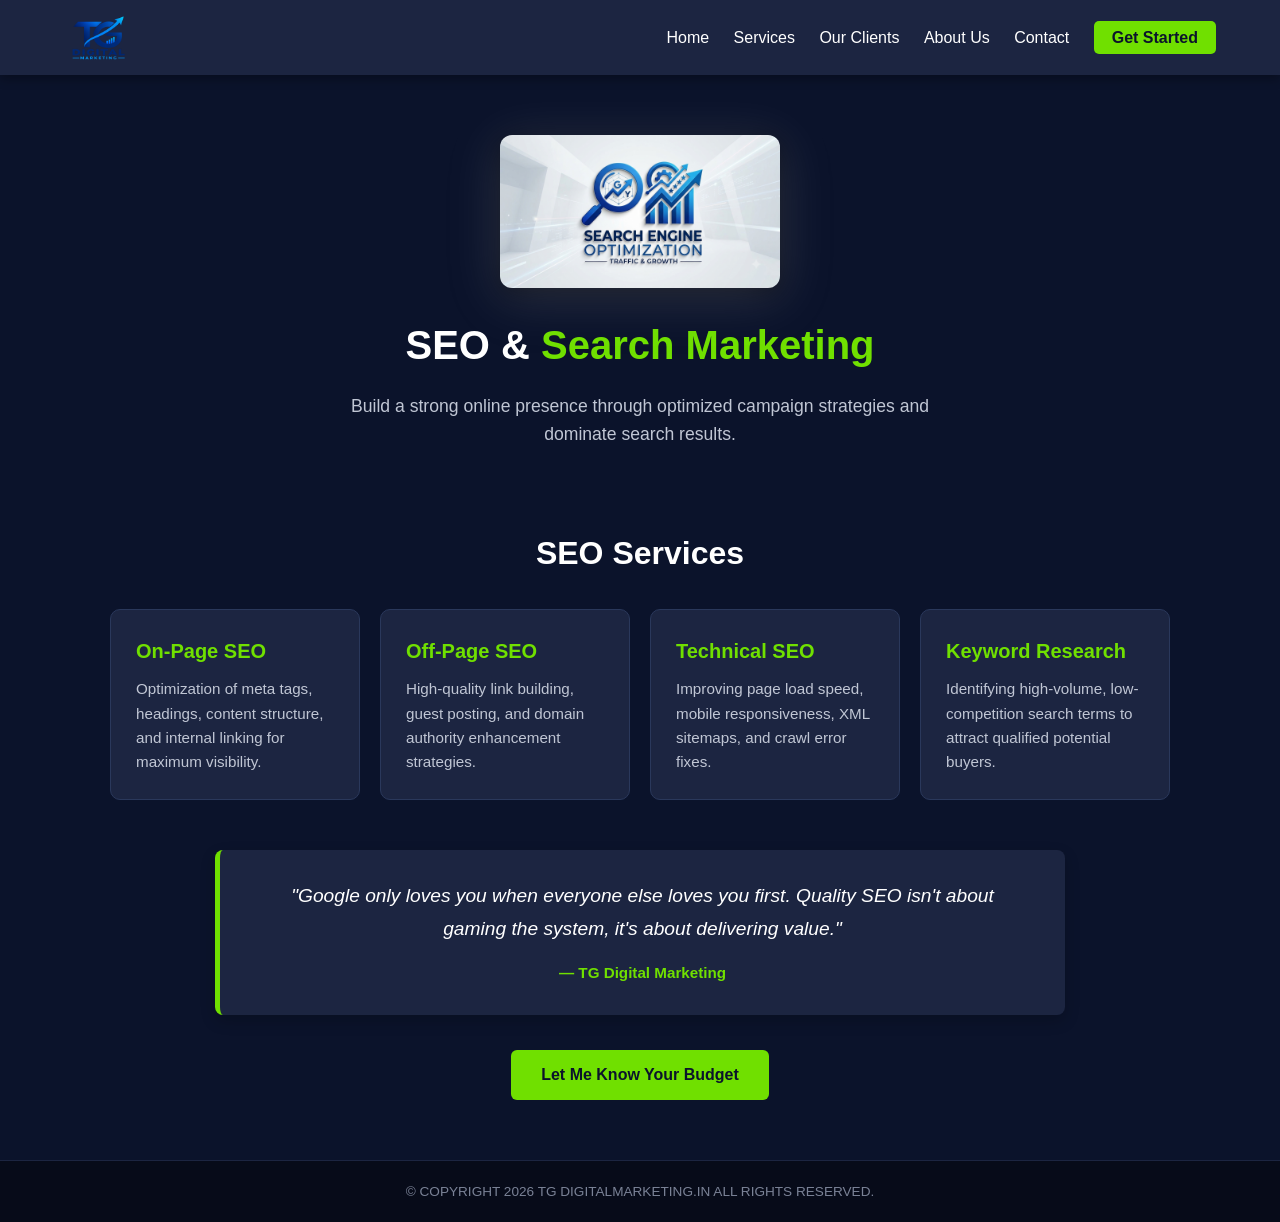
<file: seo.html>
<!DOCTYPE html>
<html lang="en">
<head>
    <meta charset="UTF-8">
    <meta name="viewport" content="width=device-width, initial-scale=1.0">
    <title>Search Engine Optimization - TG Digital Marketing</title>
    <link rel="icon" href="mylogo1.png" type="image/png">
    
    <style>
        /* Global Styles */
        * {
            margin: 0;
            padding: 0;
            box-sizing: border-box;
            font-family: 'Segoe UI', Tahoma, Geneva, Verdana, sans-serif;
        }

        body {
            background-color: #0b132b; /* Deep Navy Background */
            color: #ffffff;
            line-height: 1.6;
        }

        /* Header / Navbar */
        header {
            background-color: #1c2541;
            padding: 15px 5%;
            position: sticky;
            top: 0;
            z-index: 1000;
            box-shadow: 0 4px 10px rgba(0, 0, 0, 0.3);
        }

        .nav-container {
            display: flex;
            justify-content: space-between;
            align-items: center;
            max-width: 1200px;
            margin: 0 auto;
        }

        .logo-link img {
            height: 45px;
            width: auto;
            display: block;
        }

        nav a {
            color: #ffffff;
            text-decoration: none;
            margin-left: 20px;
            font-weight: 500;
            transition: color 0.3s;
        }

        nav a:hover {
            color: #70e000;
        }

        .btn-get-started {
            background-color: #70e000;
            color: #0b132b !important;
            padding: 8px 18px;
            border-radius: 5px;
            font-weight: bold;
        }

        .btn-get-started:hover {
            background-color: #5bb300;
        }

        /* Hero Section */
        .hero {
            text-align: center;
            padding: 60px 20px 40px;
            background-color: #0b132b;
        }

        .hero-img {
            width: 100%;
            max-width: 280px;
            height: auto;
            display: block;
            margin: 0 auto 25px auto;
            border-radius: 12px;
            filter: drop-shadow(0px 8px 25px rgba(255, 255, 255, 0.15)) drop-shadow(0px 4px 10px rgba(0, 0, 0, 0.5));
            transition: transform 0.3s ease;
        }

        .hero-img:hover {
            transform: scale(1.03);
        }

        .hero h1 {
            font-size: 2.5rem;
            margin-bottom: 15px;
            color: #ffffff;
        }

        .hero h1 span {
            color: #70e000;
        }

        .hero p {
            max-width: 650px;
            margin: 0 auto;
            color: #c0c6d4;
            font-size: 1.1rem;
        }

        /* Service Cards Section */
        .services-section {
            max-width: 1100px;
            margin: 40px auto;
            padding: 0 20px;
        }

        .services-section h2 {
            text-align: center;
            font-size: 2rem;
            margin-bottom: 30px;
            color: #ffffff;
        }

        .cards-grid {
            display: grid;
            grid-template-columns: repeat(auto-fit, minmax(240px, 1fr));
            gap: 20px;
        }

        .card {
            background-color: #1c2541;
            padding: 25px;
            border-radius: 10px;
            border: 1px solid #2a385b;
            transition: transform 0.3s, border-color 0.3s;
        }

        .card:hover {
            transform: translateY(-5px);
            border-color: #70e000;
        }

        .card h3 {
            color: #70e000;
            font-size: 1.25rem;
            margin-bottom: 10px;
        }

        .card p {
            color: #c0c6d4;
            font-size: 0.95rem;
        }

        /* Quote Section (Below Cards) */
        .quote-section {
            background-color: #1c2541;
            border-left: 5px solid #70e000;
            max-width: 850px;
            margin: 50px auto 30px auto;
            padding: 30px 40px;
            border-radius: 8px;
            box-shadow: 0 6px 15px rgba(0, 0, 0, 0.2);
            text-align: center;
        }

        .quote-section blockquote {
            font-size: 1.2rem;
            font-style: italic;
            color: #ffffff;
            line-height: 1.7;
            margin-bottom: 15px;
        }

        .quote-section cite {
            display: block;
            font-size: 0.95rem;
            font-weight: bold;
            color: #70e000;
            font-style: normal;
        }

        /* Action Call to Action Button */
        .cta-container {
            text-align: center;
            margin: 35px 0 60px 0;
        }

        .btn-action {
            display: inline-block;
            background-color: #70e000;
            color: #0b132b;
            padding: 12px 30px;
            font-size: 1rem;
            font-weight: bold;
            text-decoration: none;
            border-radius: 6px;
            transition: background-color 0.3s, transform 0.2s;
        }

        .btn-action:hover {
            background-color: #5bb300;
            transform: scale(1.05);
        }

        /* Footer */
        footer {
            background-color: #070b19;
            text-align: center;
            padding: 20px;
            font-size: 0.85rem;
            color: #7a8296;
            border-top: 1px solid #1c2541;
        }

        /* Responsive Adjustments */
        @media (max-width: 768px) {
            .hero h1 { font-size: 2rem; }
            .quote-section { padding: 20px; }
            .hero-img { max-width: 220px; }
        }
    </style>
</head>
<body>

    <!-- Header Navigation -->
    <header>
        <div class="nav-container">
            <a href="index.html#home" class="logo-link">
                <img src="mylogo1.png" alt="TG Digital Marketing Logo">
            </a>
            <nav>
                <a href="index.html#home">Home</a>
                <a href="index.html#services">Services</a>
                <a href="index.html#ourclients">Our Clients</a>
                <a href="index.html#about">About Us</a>
                <a href="index.html#contact">Contact</a>
                <a href="index.html#contact" class="btn-get-started">Get Started</a>
            </nav>
        </div>
    </header>

    <!-- Hero Section -->
    <section class="hero">
        <img src="seo3.png" alt="Search Engine Optimization" class="hero-img">
        <h1>SEO & <span>Search Marketing</span></h1>
        <p>
            Build a strong online presence through optimized campaign strategies and dominate search results.
        </p>
    </section>

    <!-- SEO Services Cards -->
    <section class="services-section">
        <h2>SEO Services</h2>
        <div class="cards-grid">
            <div class="card">
                <h3>On-Page SEO</h3>
                <p>Optimization of meta tags, headings, content structure, and internal linking for maximum visibility.</p>
            </div>
            <div class="card">
                <h3>Off-Page SEO</h3>
                <p>High-quality link building, guest posting, and domain authority enhancement strategies.</p>
            </div>
            <div class="card">
                <h3>Technical SEO</h3>
                <p>Improving page load speed, mobile responsiveness, XML sitemaps, and crawl error fixes.</p>
            </div>
            <div class="card">
                <h3>Keyword Research</h3>
                <p>Identifying high-volume, low-competition search terms to attract qualified potential buyers.</p>
            </div>
        </div>

        <!-- Quote Section Below Cards -->
        <div class="quote-section">
            <blockquote>
                "Google only loves you when everyone else loves you first. Quality SEO isn't about gaming the system, it's about delivering value."
            </blockquote>
            <cite>— TG Digital Marketing</cite>
        </div>

        <!-- CTA Link -->
        <div class="cta-container">
            <a href="quote.html#contact" class="btn-action">Let Me Know Your Budget</a>
        </div>
    </section>

    <!-- Footer -->
    <footer>
        © COPYRIGHT 2026 TG DIGITALMARKETING.IN ALL RIGHTS RESERVED.
    </footer>

</body>
</html>
</file>
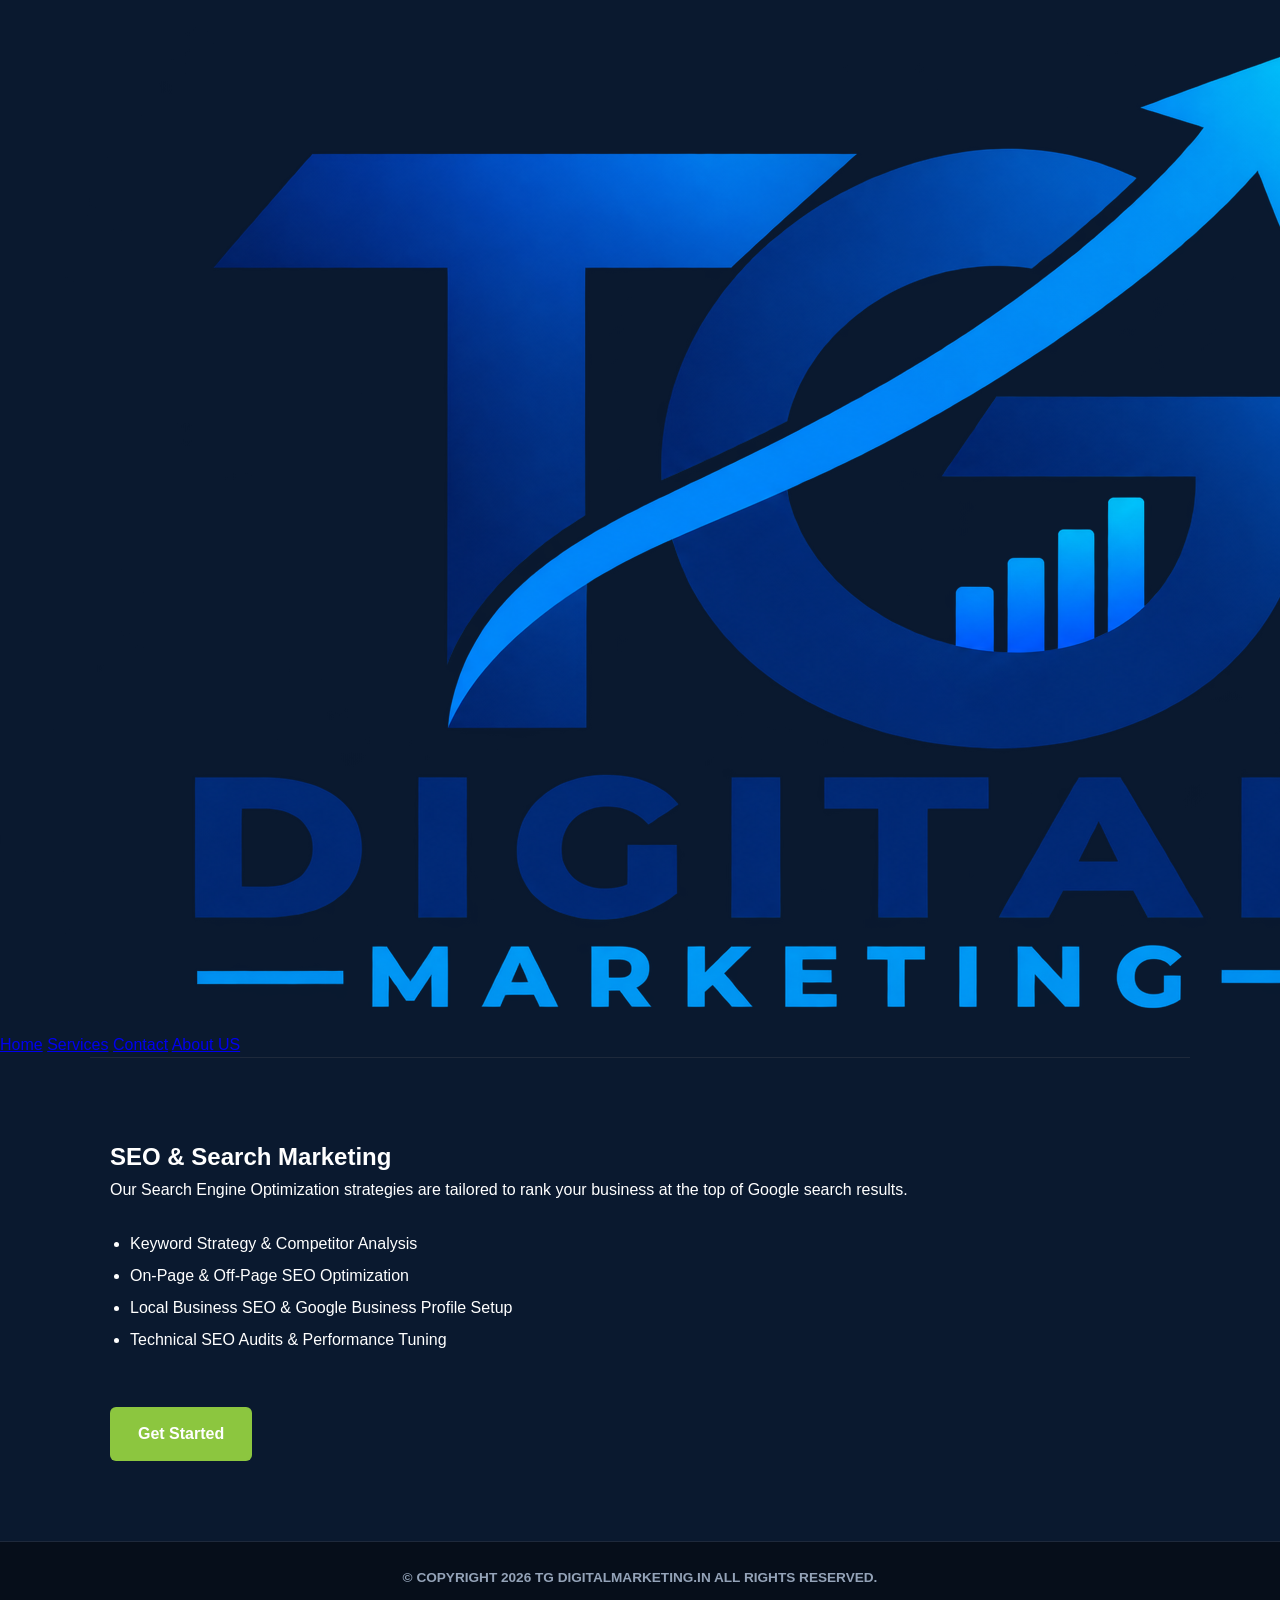
<file: seo3.html>
<!DOCTYPE html>
<html lang="en">
<head>
    <meta charset="UTF-8">
    <meta name="viewport" content="width=device-width, initial-scale=1.0">
    <title>SEO & Search Marketing - TG Digital Marketing</title>
    <link rel="stylesheet" href="styles.css">
</head>
<body>

    <header class="hero" style="min-height: 40vh;">
        <div class="main-logo">
            <a href="index.html"><img src="mylogo1.png" alt="TG Digital Marketing Logo"></a>
        </div>
        <nav class="navigation">
            <a href="index.html#home">Home</a>
            <a href="index.html#services">Services</a>
            <a href="index.html#contact">Contact</a>
            <a href="index.html#about">About US</a>
        </nav>
    </header>

    <main class="content-section">
        <h2>SEO & Search Marketing</h2>
        <p>Our Search Engine Optimization strategies are tailored to rank your business at the top of Google search results.</p>
        <br>
        <ul style="line-height: 2; padding-left: 20px;">
            <li>Keyword Strategy & Competitor Analysis</li>
            <li>On-Page & Off-Page SEO Optimization</li>
            <li>Local Business SEO & Google Business Profile Setup</li>
            <li>Technical SEO Audits & Performance Tuning</li>
        </ul>
        <br><br>
        <a href="index.html#contact" class="btn-green" style="text-decoration: none; display: inline-block;">Get Started</a>
    </main>

    <footer>
        © COPYRIGHT 2026 TG DIGITALMARKETING.IN ALL RIGHTS RESERVED.
    </footer>

</body>
</html>
</file>
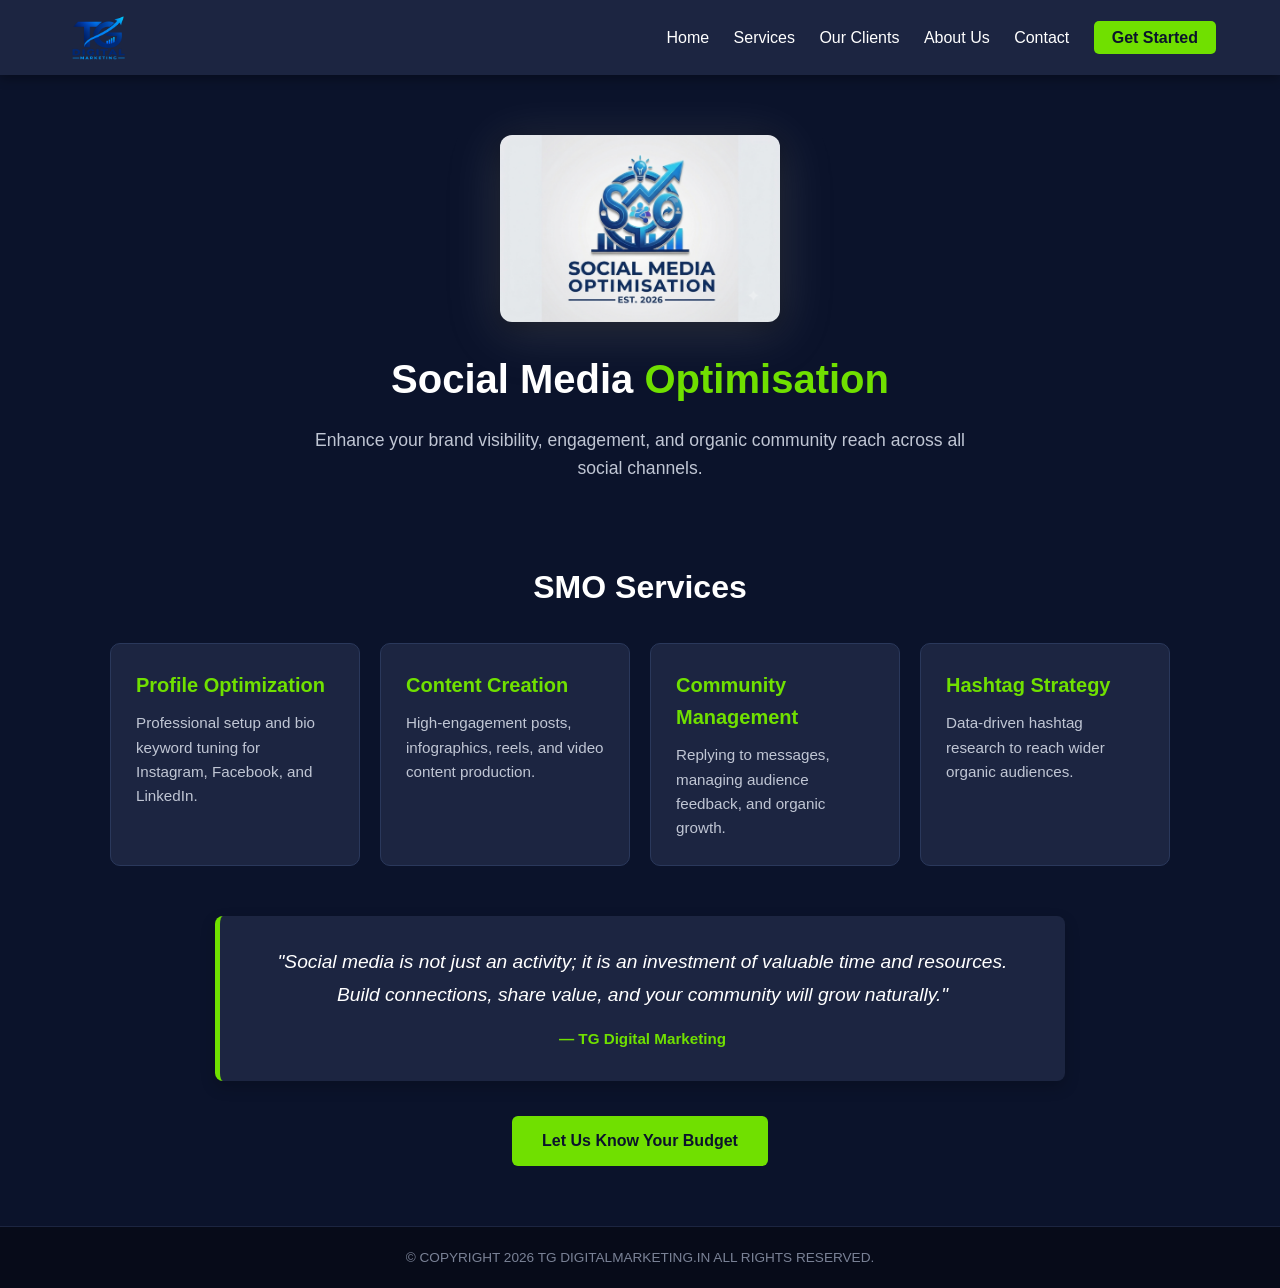
<file: smo.html>
<!DOCTYPE html>
<html lang="en">
<head>
    <meta charset="UTF-8">
    <meta name="viewport" content="width=device-width, initial-scale=1.0">
    <title>Social Media Optimization - TG Digital Marketing</title>
    <link rel="icon" href="mylogo1.png" type="image/png">
    
    <style>
        /* Global Styles */
        * {
            margin: 0;
            padding: 0;
            box-sizing: border-box;
            font-family: 'Segoe UI', Tahoma, Geneva, Verdana, sans-serif;
        }

        body {
            background-color: #0b132b; /* Deep Navy Background */
            color: #ffffff;
            line-height: 1.6;
        }

        /* Header / Navbar */
        header {
            background-color: #1c2541;
            padding: 15px 5%;
            position: sticky;
            top: 0;
            z-index: 1000;
            box-shadow: 0 4px 10px rgba(0, 0, 0, 0.3);
        }

        .nav-container {
            display: flex;
            justify-content: space-between;
            align-items: center;
            max-width: 1200px;
            margin: 0 auto;
        }

        .logo-link img {
            height: 45px;
            width: auto;
            display: block;
        }

        nav a {
            color: #ffffff;
            text-decoration: none;
            margin-left: 20px;
            font-weight: 500;
            transition: color 0.3s;
        }

        nav a:hover {
            color: #70e000;
        }

        .btn-get-started {
            background-color: #70e000;
            color: #0b132b !important;
            padding: 8px 18px;
            border-radius: 5px;
            font-weight: bold;
        }

        .btn-get-started:hover {
            background-color: #5bb300;
        }

        /* Hero Section (With Image Fix) */
        .hero {
            text-align: center;
            padding: 60px 20px 40px;
            background-color: #0b132b;
        }

        .hero-img {
            width: 100%;
            max-width: 280px; /* Perfectly sized: noticeable but not full screen */
            height: auto;
            display: block;
            margin: 0 auto 25px auto;
            border-radius: 12px;
            /* White glow/shadow effect to stop image blending into dark bg */
            filter: drop-shadow(0px 8px 25px rgba(255, 255, 255, 0.15)) drop-shadow(0px 4px 10px rgba(0, 0, 0, 0.5));
            transition: transform 0.3s ease;
        }

        .hero-img:hover {
            transform: scale(1.03);
        }

        .hero h1 {
            font-size: 2.5rem;
            margin-bottom: 15px;
            color: #ffffff;
        }

        .hero h1 span {
            color: #70e000; /* Highlight color */
        }

        .hero p {
            max-width: 650px;
            margin: 0 auto;
            color: #c0c6d4;
            font-size: 1.1rem;
        }

        /* Service Cards Section */
        .services-section {
            max-width: 1100px;
            margin: 40px auto;
            padding: 0 20px;
        }

        .services-section h2 {
            text-align: center;
            font-size: 2rem;
            margin-bottom: 30px;
            color: #ffffff;
        }

        .cards-grid {
            display: grid;
            grid-template-columns: repeat(auto-fit, minmax(240px, 1fr));
            gap: 20px;
        }

        .card {
            background-color: #1c2541;
            padding: 25px;
            border-radius: 10px;
            border: 1px solid #2a385b;
            transition: transform 0.3s, border-color 0.3s;
        }

        .card:hover {
            transform: translateY(-5px);
            border-color: #70e000;
        }

        .card h3 {
            color: #70e000;
            font-size: 1.25rem;
            margin-bottom: 10px;
        }

        .card p {
            color: #c0c6d4;
            font-size: 0.95rem;
        }

        /* Quote Section (Below Cards) */
        .quote-section {
            background-color: #1c2541;
            border-left: 5px solid #70e000;
            max-width: 850px;
            margin: 50px auto 30px auto;
            padding: 30px 40px;
            border-radius: 8px;
            box-shadow: 0 6px 15px rgba(0, 0, 0, 0.2);
            text-align: center;
        }

        .quote-section blockquote {
            font-size: 1.2rem;
            font-style: italic;
            color: #ffffff;
            line-height: 1.7;
            margin-bottom: 15px;
        }

        .quote-section cite {
            display: block;
            font-size: 0.95rem;
            font-weight: bold;
            color: #70e000;
            font-style: normal;
        }

        /* Action Call to Action Button */
        .cta-container {
            text-align: center;
            margin: 35px 0 60px 0;
        }

        .btn-action {
            display: inline-block;
            background-color: #70e000;
            color: #0b132b;
            padding: 12px 30px;
            font-size: 1rem;
            font-weight: bold;
            text-decoration: none;
            border-radius: 6px;
            transition: background-color 0.3s, transform 0.2s;
        }

        .btn-action:hover {
            background-color: #5bb300;
            transform: scale(1.05);
        }

        /* Footer */
        footer {
            background-color: #070b19;
            text-align: center;
            padding: 20px;
            font-size: 0.85rem;
            color: #7a8296;
            border-top: 1px solid #1c2541;
        }

        /* Responsive Adjustments */
        @media (max-width: 768px) {
            .hero h1 { font-size: 2rem; }
            .quote-section { padding: 20px; }
            .hero-img { max-width: 220px; }
        }
    </style>
</head>
<body>

    <!-- Header Navigation -->
    <header>
        <div class="nav-container">
            <a href="index.html#home" class="logo-link">
                <img src="mylogo1.png" alt="TG Digital Marketing Logo">
            </a>
            <nav>
                <a href="index.html#home">Home</a>
                <a href="index.html#services">Services</a>
                <a href="index.html#ourclients">Our Clients</a>
                <a href="index.html#about">About Us</a>
                <a href="index.html#contact">Contact</a>
                <a href="index.html#contact" class="btn-get-started">Get Started</a>
            </nav>
        </div>
    </header>

    <!-- Hero Section -->
    <section class="hero">
        <img src="smo.png" alt="Social Media Optimization" class="hero-img">
        <h1>Social Media <span>Optimisation</span></h1>
        <p>
            Enhance your brand visibility, engagement, and organic community reach across all social channels.
        </p>
    </section>

    <!-- SMO Services Cards -->
    <section class="services-section">
        <h2>SMO Services</h2>
        <div class="cards-grid">
            <div class="card">
                <h3>Profile Optimization</h3>
                <p>Professional setup and bio keyword tuning for Instagram, Facebook, and LinkedIn.</p>
            </div>
            <div class="card">
                <h3>Content Creation</h3>
                <p>High-engagement posts, infographics, reels, and video content production.</p>
            </div>
            <div class="card">
                <h3>Community Management</h3>
                <p>Replying to messages, managing audience feedback, and organic growth.</p>
            </div>
            <div class="card">
                <h3>Hashtag Strategy</h3>
                <p>Data-driven hashtag research to reach wider organic audiences.</p>
            </div>
        </div>

        <!-- Quote Section Below Cards -->
        <div class="quote-section">
            <blockquote>
                "Social media is not just an activity; it is an investment of valuable time and resources. Build connections, share value, and your community will grow naturally."
            </blockquote>
            <cite>— TG Digital Marketing</cite>
        </div>

        <!-- CTA Link -->
        <div class="cta-container">
            <a href="quote.html#contact" class="btn-action">Let Us Know Your Budget</a>
        </div>
    </section>

    <!-- Footer -->
    <footer>
        © COPYRIGHT 2026 TG DIGITALMARKETING.IN ALL RIGHTS RESERVED.
    </footer>

</body>
</html>
</file>
<file: styles.css>
/* Color Palette Variables */
:root {
    --bg-dark: #0a192f;
    --bg-card: #112240;
    --text-white: #ffffff;
    --text-muted: #94a3b8;
    --accent-green: #8cc63f;
    --accent-green-hover: #7ab332;
    --border-dark: #1e293b;
}

/* General Reset */
* {
    margin: 0;
    padding: 0;
    box-sizing: border-box;
}

html {
    scroll-behavior: smooth;
}

body {
    font-family: 'Segoe UI', Tahoma, Geneva, Verdana, sans-serif;
    background-color: var(--bg-dark);
    color: var(--text-white);
    line-height: 1.6;
}

/* Sticky Navigation Header */
.navbar {
    position: sticky;
    top: 0;
    z-index: 1000;
    background-color: rgba(10, 25, 47, 0.95);
    backdrop-filter: blur(8px);
    border-bottom: 1px solid var(--border-dark);
    padding: 15px 0;
}

.nav-container {
    max-width: 1200px;
    margin: 0 auto;
    padding: 0 20px;
    display: flex;
    justify-content: space-between;
    align-items: center;
}

.nav-logo {
    height: 45px;
    width: auto;
    object-fit: contain;
}

.nav-links {
    display: flex;
    align-items: center;
    gap: 25px;
}

.nav-links a {
    color: var(--text-white);
    text-decoration: none;
    font-weight: 500;
    font-size: 0.95rem;
    transition: color 0.2s ease;
}

.nav-links a:hover {
    color: var(--accent-green);
}

.nav-cta {
    padding: 8px 18px !important;
    font-size: 0.85rem !important;
    border-radius: 4px !important;
}

/* Main Hero Section */
.hero-section {
    background-color: var(--bg-dark);
    padding: 100px 20px 80px 20px;
    display: flex;
    align-items: center;
}

.hero-container {
    max-width: 1000px;
    margin: 0 auto;
    text-align: left;
}

.badge {
    display: inline-block;
    background-color: rgba(140, 198, 63, 0.15);
    color: var(--accent-green);
    font-size: 0.8rem;
    font-weight: 700;
    padding: 6px 14px;
    border-radius: 20px;
    letter-spacing: 1px;
    margin-bottom: 25px;
}

.hero-title {
    font-size: 3.5rem;
    font-weight: 800;
    line-height: 1.15;
    margin-bottom: 25px;
    color: var(--text-white);
}

.hero-title .highlight {
    color: var(--accent-green);
}

.hero-subtitle {
    font-size: 1.25rem;
    color: var(--text-white);
    margin-bottom: 12px;
}

.hero-description {
    font-size: 1.05rem;
    color: var(--text-muted);
    max-width: 750px;
    margin: 0 auto 35px auto;
    line-height: 1.6;
}

/* Buttons */
.hero-buttons {
    display: flex;
    gap: 15px;
}

.btn-green {
    background-color: var(--accent-green);
    color: #ffffff;
    padding: 14px 28px;
    border-radius: 6px;
    font-weight: 700;
    text-decoration: none;
    display: inline-block;
    border: none;
    cursor: pointer;
    transition: background 0.2s ease;
}

.btn-green:hover {
    background-color: var(--accent-green-hover);
}

.btn-outline {
    background-color: transparent;
    color: var(--text-white);
    padding: 14px 28px;
    border-radius: 6px;
    font-weight: 700;
    text-decoration: none;
    display: inline-block;
    border: 1px solid var(--border-dark);
    transition: border-color 0.2s ease, background 0.2s ease;
}

.btn-outline:hover {
    border-color: var(--text-white);
    background-color: rgba(255, 255, 255, 0.05);
}

/* Content Sections */
.content-section {
    max-width: 1100px;
    margin: 0 auto;
    padding: 80px 20px;
    border-top: 1px solid var(--border-dark);
}

.section-title {
    color: var(--text-white);
    font-size: 2.2rem;
    margin-bottom: 30px;
    text-align: center;
}

.subsection-title {
    color: var(--accent-green);
    margin: 25px 0 15px 0;
    font-size: 1.3rem;
}

/* Services Grid & Cards */
.services-grid {
    display: grid;
    grid-template-columns: repeat(auto-fit, minmax(200px, 1fr));
    gap: 15px;
    width: 100%;
}

.card-link {
    text-decoration: none;
    color: inherit;
    display: block;
}

.card {
    background: var(--bg-card);
    padding: 20px;
    border-radius: 8px;
    height: 100%;
    border: 1px solid var(--border-dark);
    text-align: center;
    transition: transform 0.2s ease, border-color 0.2s ease;
}

.card-link:hover .card {
    transform: translateY(-5px);
    border-color: var(--accent-green);
}

.card img {
    max-width: 90px !important;
    width: 100%;
    height: 80px;
    display: block;
    margin: 0 auto 15px auto;
    object-fit: contain;
}

.card h3 {
    color: var(--text-white);
    font-size: 1.05rem;
    margin-bottom: 10px;
}

.card p {
    font-size: 0.85rem;
    color: var(--text-muted);
}

/* SUB-PAGES SPECIFIC STYLES */
.subpage-hero {
    text-align: center;
    padding: 60px 20px 40px 20px;
    max-width: 900px;
    margin: 0 auto;
}

/* Small, Centered Sub-Page Header Image */
.service-logo {
    max-width: 140px !important;
    width: 100%;
    height: auto;
    display: block;
    margin: 0 auto 20px auto !important;
    object-fit: contain;
    mix-blend-mode: multiply;
    background: #ffffff;
    padding: 12px;
    border-radius: 12px;
    box-shadow: 0 4px 12px rgba(0, 0, 0, 0.2);
}

/* Our Clients Banner */
.clients-section {
    padding: 80px 20px;
    text-align: center;
    overflow: hidden;
    border-top: 1px solid var(--border-dark);
}

.infinite-slider {
    width: 100%;
    max-width: 1100px;
    height: 110px;
    margin: 0 auto;
    overflow: hidden;
    position: relative;
    background: #ffffff;
    border-radius: 12px;
}

.infinite-track {
    display: flex;
    width: 200%;
    animation: scrollAll 15s linear infinite;
}

.infinite-slider:hover .infinite-track {
    animation-play-state: paused;
}

.client-slide {
    width: 10%;
    height: 110px;
    display: flex;
    align-items: center;
    justify-content: center;
    padding: 15px;
    box-sizing: border-box;
    flex-shrink: 0;
}

.client-slide img {
    max-width: 100%;
    max-height: 100%;
    object-fit: contain;
    mix-blend-mode: multiply;
}

@keyframes scrollAll {
    0% {
        transform: translateX(0);
    }
    100% {
        transform: translateX(-50%);
    }
}

/* Footer */
footer {
    background-color: #060e1a;
    color: var(--text-muted);
    text-align: center;
    padding: 25px 10px;
    font-size: 0.85rem;
    font-weight: bold;
    border-top: 1px solid var(--border-dark);
}

/* Mobile Responsiveness */
@media (max-width: 900px) {
    .hero-title {
        font-size: 2.4rem;
    }

    .client-slide {
        width: 20%;
    }

    .nav-links a:not(.nav-cta) {
        display: none;
    }
}

/* Ensure header logo dimensions and display match smo.html */
.logo-link img,
header .logo {
    height: 45px;
    width: auto;
    max-height: 45px;
    display: block;
    object-fit: contain;
}

/* Contact & Quote Form Styles */
.contact-form {
    max-width: 800px;
    margin: 0 auto;
    background: var(--bg-card);
    padding: 35px;
    border-radius: 8px;
    border: 1px solid var(--border-dark);
}

.form-grid {
    display: grid;
    grid-template-columns: repeat(2, 1fr);
    gap: 20px;
}

.form-group {
    display: flex;
    flex-direction: column;
}

.form-group.full-width {
    grid-column: span 2;
}

.form-group label {
    font-weight: 600;
    margin-bottom: 8px;
    color: var(--text-white);
    text-align: left;
}

.form-group input, 
.form-group select,
.form-group textarea {
    width: 100% !important;
    box-sizing: border-box !important;
    padding: 12px 16px;
    background-color: var(--bg-dark);
    border: 1px solid var(--border-dark);
    border-radius: 6px;
    font-size: 1rem;
    color: var(--text-white);
    outline: none;
    font-family: inherit;
}

.form-group input:focus, 
.form-group select:focus,
.form-group textarea:focus {
    border-color: var(--accent-green);
}

.form-group textarea {
    resize: vertical;
}

.full-width-btn {
    width: 100%;
    margin-top: 15px;
}

/* Mobile Responsiveness */
@media (max-width: 768px) {
    .form-grid {
        grid-template-columns: 1fr;
    }
    .form-group.full-width {
        grid-column: span 1;
    }
}

/* Modal Overlay & Card Styling */
.modal-overlay {
    display: none; /* Hidden by default */
    position: fixed;
    top: 0; left: 0;
    width: 100%; height: 100%;
    background: rgba(0, 0, 0, 0.75);
    z-index: 2000;
    justify-content: center;
    align-items: center;
}

.modal-content {
    background: var(--bg-card, #111827);
    border: 1px solid var(--border-dark, #374151);
    color: #ffffff;
    padding: 30px;
    border-radius: 10px;
    max-width: 450px;
    width: 90%;
    position: relative;
    text-align: center;
}

.close-modal {
    position: absolute;
    top: 10px; right: 15px;
    font-size: 1.5rem;
    color: #ffffff;
    cursor: pointer;
}
</file>
